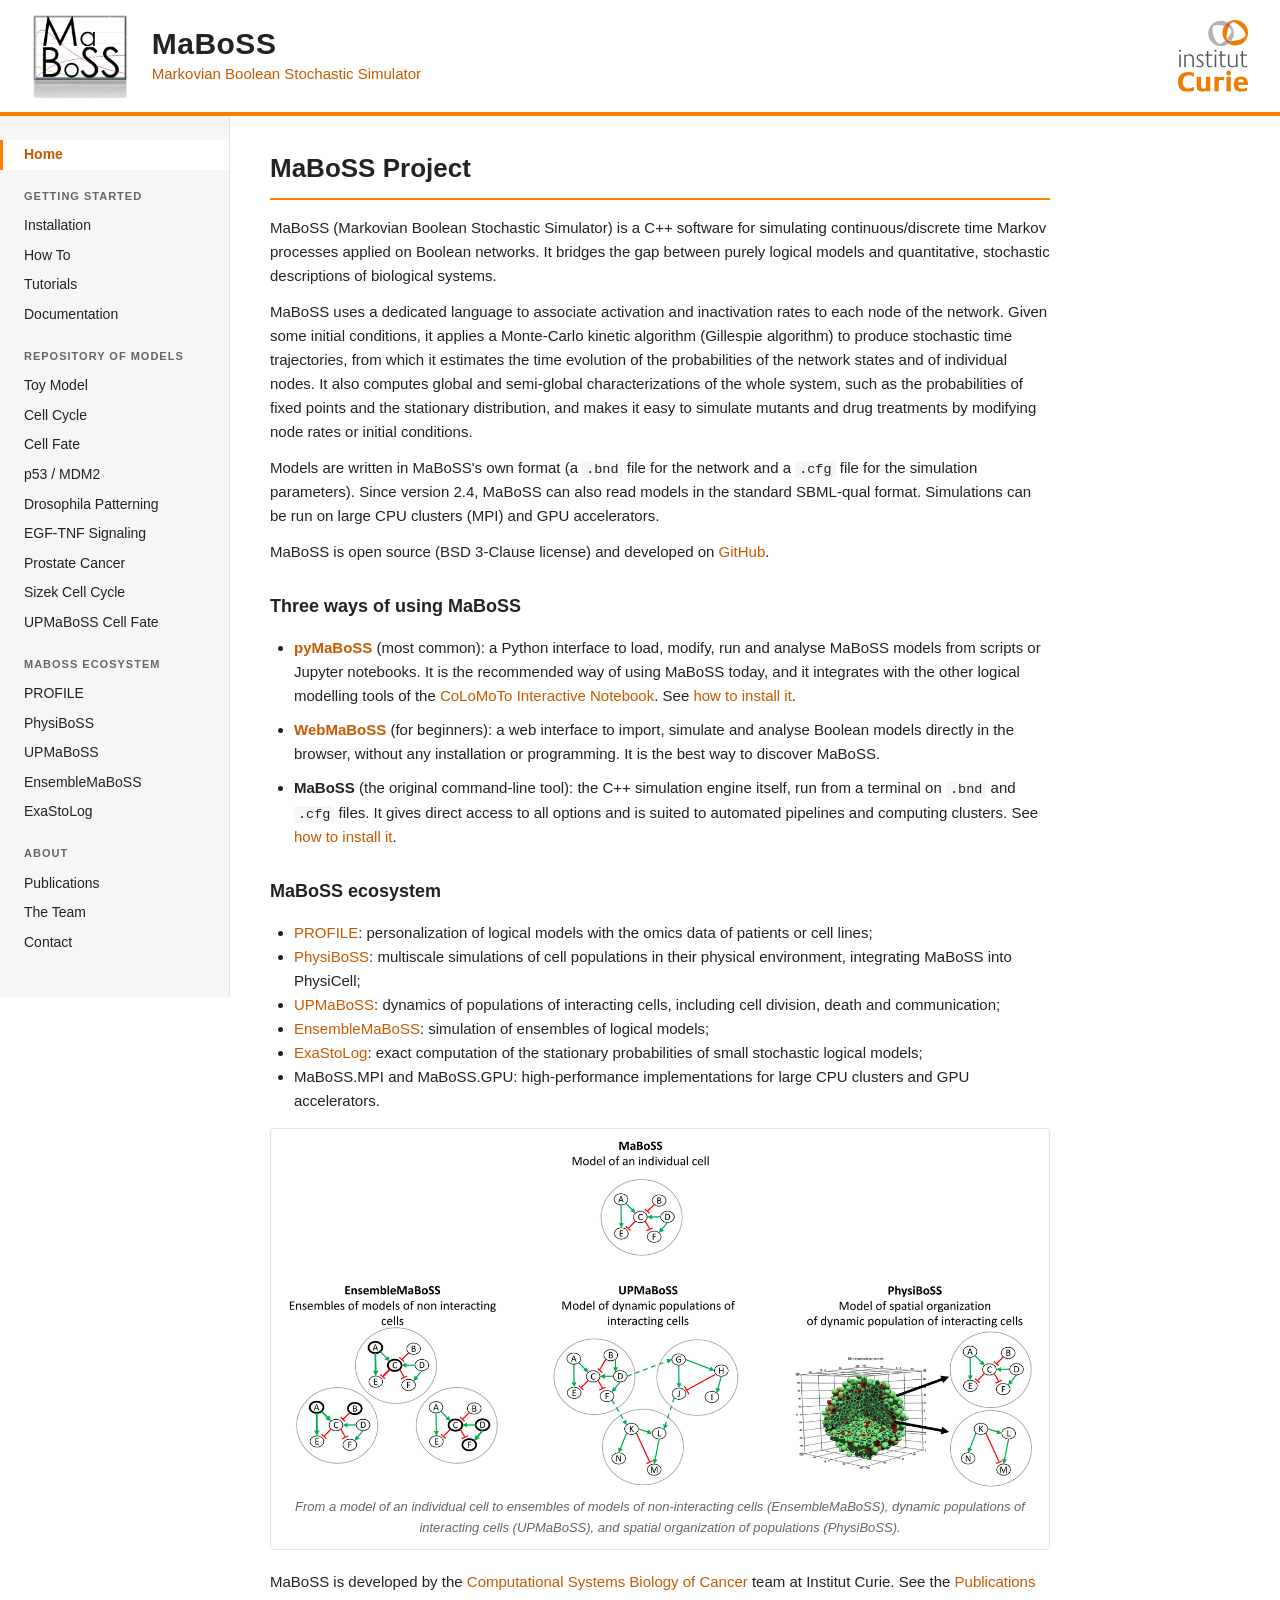
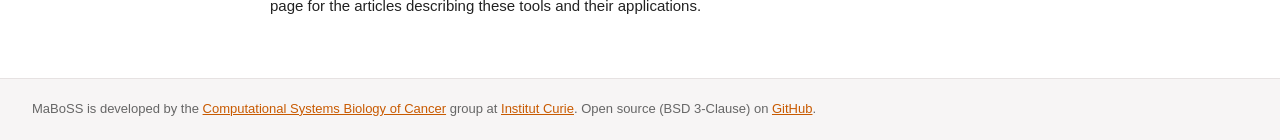
<file: html/index.html>
<!--
  MaBoSS web page
  2012-03-23 Eric Viara
-->
<!DOCTYPE html>
<html lang="en">
<head>
<meta charset="utf-8"/>
<meta name="viewport" content="width=device-width, initial-scale=1"/>
<title>MaBoSS</title>
<link rel="stylesheet" type="text/css" href="style.css"/>
<script type="text/javascript" src="script.js"></script>
</head>
<body>

<header class="site_header">
  <a href="#" class="header_logo" onclick="show('home');return false;"><img src="images/maboss_logo.jpg" alt="MaBoSS logo"/></a>
  <div class="header_title">
    <span class="title">MaBoSS</span>
    <span class="subtitle">Markovian Boolean Stochastic Simulator</span>
  </div>
  <a href="https://curie.fr/en" class="header_curie"><img src="images/curie-logo.svg" alt="Institut Curie"/></a>
  <button type="button" id="menu_toggle" class="menu_toggle" aria-label="Menu" aria-controls="menu" aria-expanded="false" onclick="toggle_menu();">
    <span></span><span></span><span></span>
  </button>
</header>

<div class="layout">
  <nav id="menu">
    <ul class="menu">
	  <li><a href="#" id="mi_home" class="menu_item active" onclick="show('home');return false;">Home</a></li>
    </ul>
    <span class="menu_section">Getting started</span>
    <ul class="menu">
	  <li><a href="#" id="mi_installation" class="menu_item" onclick="show('installation');return false;">Installation</a></li>
	  <li><a href="#" id="mi_howto" class="menu_item" onclick="show('howto');return false;">How To</a></li>
	  <li><a href="#" id="mi_tutorials" class="menu_item" onclick="show('tutorials');return false;">Tutorials</a></li>
	  <li><a href="#" id="mi_documentation" class="menu_item" onclick="show('documentation');return false;">Documentation</a></li>
    </ul>
    <span class="menu_section">Repository of models</span>
    <ul class="menu">
	  <li><a href="#" id="mi_model_toy" class="menu_item" onclick="show('model_toy');return false;">Toy Model</a></li>
	  <li><a href="#" id="mi_model_cell_cycle" class="menu_item" onclick="show('model_cell_cycle');return false;">Cell Cycle</a></li>
	  <li><a href="#" id="mi_model_cell_fate" class="menu_item" onclick="show('model_cell_fate');return false;">Cell Fate</a></li>
	  <li><a href="#" id="mi_model_p53" class="menu_item" onclick="show('model_p53');return false;">p53 / MDM2</a></li>
	  <li><a href="#" id="mi_model_drosophila" class="menu_item" onclick="show('model_drosophila');return false;">Drosophila Patterning</a></li>
	  <li><a href="#" id="mi_model_egftnf" class="menu_item" onclick="show('model_egftnf');return false;">EGF-TNF Signaling</a></li>
	  <li><a href="#" id="mi_model_prostate" class="menu_item" onclick="show('model_prostate');return false;">Prostate Cancer</a></li>
	  <li><a href="#" id="mi_model_sizek" class="menu_item" onclick="show('model_sizek');return false;">Sizek Cell Cycle</a></li>
	  <li><a href="#" id="mi_upmaboss" class="menu_item" onclick="show('upmaboss');return false;">UPMaBoSS Cell Fate</a></li>
	  <!-- <li><a href="#" id="mi_ensemblemaboss" class="menu_item" onclick="show('ensemblemaboss');return false;">EnsembleMaBoSS</a></li> -->
    </ul>
    <span class="menu_section">MaBoSS ecosystem</span>
    <ul class="menu">
	  <li><a href="#" id="mi_eco_profile" class="menu_item" onclick="show('eco_profile');return false;">PROFILE</a></li>
	  <li><a href="#" id="mi_eco_physiboss" class="menu_item" onclick="show('eco_physiboss');return false;">PhysiBoSS</a></li>
	  <li><a href="#" id="mi_eco_upmaboss" class="menu_item" onclick="show('eco_upmaboss');return false;">UPMaBoSS</a></li>
	  <li><a href="#" id="mi_eco_ensemble" class="menu_item" onclick="show('eco_ensemble');return false;">EnsembleMaBoSS</a></li>
	  <li><a href="#" id="mi_eco_exastolog" class="menu_item" onclick="show('eco_exastolog');return false;">ExaStoLog</a></li>
    </ul>
    <span class="menu_section">About</span>
    <ul class="menu">
	  <li><a href="#" id="mi_publication" class="menu_item" onclick="show('publication');return false;">Publications</a></li>
	  <li><a href="#" id="mi_team" class="menu_item" onclick="show('team');return false;">The Team</a></li>
	  <li><a href="#" id="mi_contact" class="menu_item" onclick="show('contact');return false;">Contact</a></li>
    </ul>
  </nav>

  <main id="content">
	  <!-- HOME : BEGIN -->
      <div id="maboss_home" class="contents">
	<h3>MaBoSS Project</h3>
	<p>
	MaBoSS (Markovian Boolean Stochastic Simulator) is a C++ software for simulating continuous/discrete time Markov processes applied on Boolean networks. It bridges the gap between purely logical models and quantitative, stochastic descriptions of biological systems.
	</p>
	<p>
	MaBoSS uses a dedicated language to associate activation and inactivation rates to each node of the network. Given some initial conditions, it applies a Monte-Carlo kinetic algorithm (Gillespie algorithm) to produce stochastic time trajectories, from which it estimates the time evolution of the probabilities of the network states and of individual nodes. It also computes global and semi-global characterizations of the whole system, such as the probabilities of fixed points and the stationary distribution, and makes it easy to simulate mutants and drug treatments by modifying node rates or initial conditions.
	</p>
	<p>
	Models are written in MaBoSS's own format (a <span class="tt">.bnd</span> file for the network and a <span class="tt">.cfg</span> file for the simulation parameters). Since version 2.4, MaBoSS can also read models in the standard SBML-qual format. Simulations can be run on large CPU clusters (MPI) and GPU accelerators.
	</p>
	<p>
	MaBoSS is open source (BSD 3-Clause license) and developed on <a href="https://github.com/sysbio-curie/MaBoSS" class="clean-link">GitHub</a>.
	</p>

	<h4>Three ways of using MaBoSS</h4>
	<ul>
	  <li class="vspace"><b><a href="#" class="clean-link" onclick="show('howto');show_tab('howto', 'pymaboss');return false;">pyMaBoSS</a></b> (most common): a Python interface to load, modify, run and analyse MaBoSS models from scripts or Jupyter notebooks. It is the recommended way of using MaBoSS today, and it integrates with the other logical modelling tools of the <a href="https://colomoto.github.io/colomoto-docker/" class="clean-link">CoLoMoTo Interactive Notebook</a>. See <a href="#" class="clean-link" onclick="show('installation');show_tab('installation', 'pymaboss');return false;">how to install it</a>.
	  </li>
	  <li class="vspace"><b><a href="https://webmaboss.vincent-noel.fr/" class="clean-link">WebMaBoSS</a></b> (for beginners): a web interface to import, simulate and analyse Boolean models directly in the browser, without any installation or programming. It is the best way to discover MaBoSS.</li>
	  <li class="vspace"><b>MaBoSS</b> (the original command-line tool): the C++ simulation engine itself, run from a terminal on <span class="tt">.bnd</span> and <span class="tt">.cfg</span> files. It gives direct access to all options and is suited to automated pipelines and computing clusters. See <a href="#" class="clean-link" onclick="show('installation');show_tab('installation', 'maboss');return false;">how to install it</a>.</li>
	</ul>

	<h4>MaBoSS ecosystem</h4>
	<ul>
	  <li><a href="#" class="clean-link" onclick="show('eco_profile');return false;">PROFILE</a>: personalization of logical models with the omics data of patients or cell lines;</li>
	  <li><a href="#" class="clean-link" onclick="show('eco_physiboss');return false;">PhysiBoSS</a>: multiscale simulations of cell populations in their physical environment, integrating MaBoSS into PhysiCell;</li>
	  <li><a href="#" class="clean-link" onclick="show('eco_upmaboss');return false;">UPMaBoSS</a>: dynamics of populations of interacting cells, including cell division, death and communication;</li>
	  <li><a href="#" class="clean-link" onclick="show('eco_ensemble');return false;">EnsembleMaBoSS</a>: simulation of ensembles of logical models;</li>
	  <li><a href="#" class="clean-link" onclick="show('eco_exastolog');return false;">ExaStoLog</a>: exact computation of the stationary probabilities of small stochastic logical models;</li>
	  <li>MaBoSS.MPI and MaBoSS.GPU: high-performance implementations for large CPU clusters and GPU accelerators.</li>
	</ul>
	<figure class="figure">
	  <a href="images/ecosystem/maboss_ecosystem.png"><img src="images/ecosystem/maboss_ecosystem.png" alt="The MaBoSS ecosystem"/></a>
	  <figcaption>From a model of an individual cell to ensembles of models of non-interacting cells (EnsembleMaBoSS), dynamic populations of interacting cells (UPMaBoSS), and spatial organization of populations (PhysiBoSS).</figcaption>
	</figure>
	<p>
	MaBoSS is developed by the <a href="https://institut-curie.org/team/barillot" class="clean-link">Computational Systems Biology of Cancer</a> team at Institut Curie. See the <a href="#" class="clean-link" onclick="show('publication');return false;">Publications</a> page for the articles describing these tools and their applications.
	</p>
      </div>
      <!-- HOME : END -->

      <!-- INSTALLATION : BEGIN -->
      <div id="maboss_installation" class="hidden">
	<h3>Installation</h3>
	<p>
	  MaBoSS can be used in three ways (see <a href="#" class="clean-link" onclick="show('howto');return false;">How To</a>). The installation depends on which one you choose.
	</p>
	<div class="tabs">
	  <a href="#" id="installation_tab_pymaboss" class="tab tab_active" onclick="show_tab('installation', 'pymaboss');return false;">pyMaBoSS</a>
	  <a href="#" id="installation_tab_webmaboss" class="tab" onclick="show_tab('installation', 'webmaboss');return false;">WebMaBoSS</a>
	  <a href="#" id="installation_tab_maboss" class="tab" onclick="show_tab('installation', 'maboss');return false;">MaBoSS (command line)</a>
	</div>

	<!-- INSTALLATION pyMaBoSS -->
	<div id="installation_panel_pymaboss" class="tab_panel">
	  <h4>With conda (recommended)</h4>
	  <p>The conda package installs pyMaBoSS together with the MaBoSS binaries, on Linux, MacOS and Windows:</p>
	  <pre>conda install -c colomoto pymaboss</pre>
	  <h4>With pip</h4>
	  <p>The pip package does not include the MaBoSS binaries. After installing it, run the setup script to download them:</p>
<pre>pip install maboss
python -m maboss_setup</pre>
	  <p>
	    <span class="tt">maboss_setup</span> works on Linux and MacOS when conda is available. On Windows, or if it fails, use <span class="tt">python -m maboss_setup_experimental</span> instead. The binaries can also be downloaded manually from the <a href="https://github.com/sysbio-curie/MaBoSS/releases" class="clean-link">GitHub releases page</a> and placed in a folder of your PATH.
	  </p>
	  <h4>With Docker</h4>
	  <p>
	    pyMaBoSS is also included in the <a href="https://colomoto.github.io/colomoto-docker/" class="clean-link">CoLoMoTo Interactive Notebook</a>, a Docker image providing Jupyter and many logical modelling tools.
	  </p>
	  <p>See the <a href="https://pymaboss.readthedocs.io/" class="clean-link">pyMaBoSS documentation</a> for more details.</p>
	</div>

	<!-- INSTALLATION WebMaBoSS -->
	<div id="installation_panel_webmaboss" class="tab_panel hidden_panel">
	  <p>
	    WebMaBoSS does not require any installation: simply open <a href="https://webmaboss.vincent-noel.fr/" class="clean-link">WebMaBoSS</a> in your web browser.
	  </p>
	  <p>
	    To run your own instance, the source code is available on <a href="https://github.com/sysbio-curie/WebMaBoSS" class="clean-link">GitHub</a>.
	  </p>
	</div>

	<!-- INSTALLATION MaBoSS command line -->
	<div id="installation_panel_maboss" class="tab_panel hidden_panel">
	  <h4>With conda (recommended)</h4>
	  <pre>conda install -c colomoto maboss</pre>
	  <p>
	    The conda package is available for Linux, MacOS and Windows, and provides the <span class="tt">MaBoSS</span> executable as well as executables supporting larger networks, such as <span class="tt">MaBoSS_256n</span>.
	  </p>
	  <h4>Binaries</h4>
	  <p>
	    Pre-compiled binaries for Linux, MacOS and Windows are available on the <a href="https://github.com/sysbio-curie/MaBoSS/releases" class="clean-link">GitHub releases page</a>. Extract them and place them in a folder of your PATH.
	  </p>
	  <h4>From source</h4>
	  <p>
	    MaBoSS is compiled with <a href="https://cmake.org" class="clean-link">CMake</a> (3.10 or later), and requires a C++ compiler, flex and bison.
	  </p>
	  <h5>Linux and MacOS</h5>
	  <p>
	    Install the requirements, for instance on Ubuntu with <span class="tt">sudo apt-get install g++ cmake flex bison</span>, or on MacOS with Homebrew: <span class="tt">brew install cmake flex bison</span>. Then:
	  </p>
<pre>git clone https://github.com/sysbio-curie/MaBoSS
cd MaBoSS
cmake -B build -S . -DCMAKE_BUILD_TYPE=Release \
  -DCMAKE_INSTALL_PREFIX=$HOME/.local
cmake --build build --parallel
cmake --install build --component executables</pre>
	  <p>
	    The executables (<span class="tt">MaBoSS</span> and <span class="tt">PopMaBoSS</span>) are installed in the <span class="tt">bin</span> folder of the installation prefix, here <span class="tt">$HOME/.local/bin</span>, which should be in your PATH.
	  </p>
	  <h5>Windows</h5>
	  <p>
	    MaBoSS can be compiled with the Microsoft C++ compiler (MSVC), from a <i>Developer PowerShell for Visual Studio</i>. Flex and bison are provided by <a href="https://github.com/lexxmark/winflexbison" class="clean-link">WinFlexBison</a> (for instance with <a href="https://chocolatey.org" class="clean-link">Chocolatey</a>: <span class="tt">choco install winflexbison3</span>), and the other libraries can be installed with <a href="https://vcpkg.io" class="clean-link">vcpkg</a>. Then:
	  </p>
<pre>git clone https://github.com/sysbio-curie/MaBoSS
cd MaBoSS
cmake -B build -S . -G Ninja -DCMAKE_BUILD_TYPE=Release -DSTD_THREAD=1 `
  -DCMAKE_INSTALL_PREFIX=C:/MaBoSS
cmake --build build --parallel
cmake --install build --component executables</pre>
	  <p>
	    The executables are installed in <span class="tt">C:/MaBoSS/bin</span>, which you can add to your PATH.
	  </p>
	  <h5>Options</h5>
	  <p>Several options can be added to the first <span class="tt">cmake</span> command:</p>
	  <ul>
	    <li class="vspace"><span class="tt">-DMAXNODES=256</span>: by default, MaBoSS supports networks of up to 64 nodes. This option produces executables supporting larger networks (here <span class="tt">MaBoSS_256n</span>). Build MaBoSS once for each value you need: the executables are installed side by side;</li>
	    <li class="vspace"><span class="tt">-DSBML=ON</span>: enables the SBML-qual format (requires <a href="https://sbml.org/software/libsbml/" class="clean-link">libSBML</a>);</li>
	    <li class="vspace"><span class="tt">-DMPI=ON</span>: enables MPI, to distribute simulations on CPU clusters (requires an MPI library, and produces for instance <span class="tt">MaBoSS_256n.MPI</span>).</li>
	  </ul>
<pre>cmake -B build -S . -DCMAKE_BUILD_TYPE=Release \
  -DCMAKE_INSTALL_PREFIX=$HOME/.local -DMAXNODES=256 -DSBML=ON
cmake --build build --parallel
cmake --install build --component executables</pre>
	  <p>
	    The <a href="https://github.com/sysbio-curie/MaBoSS/tree/master/.github/workflows" class="clean-link">GitHub workflows</a> of MaBoSS show complete builds on Linux, MacOS and Windows, including the compilation of libSBML.
	  </p>
	  <p class="small_note">
	    The <a href="pub/TutorialMaBoSS_2_0.pdf" class="clean-link">tutorial</a> of the MaBoSS 2.0 article uses the MaBoSS 2.0 environment, available here: <a href="pub/MaBoSS-env-2.0.tgz" class="clean-link">MaBoSS-env-2.0.tgz</a>.
	  </p>
	</div>
      </div>
      <!-- INSTALLATION : END -->

      <!-- HOWTO : BEGIN -->
      <div id="maboss_howto" class="hidden">
	<h3>How to use MaBoSS</h3>
	<p>
	  There are three main ways of using MaBoSS. All of them rely on the same simulation engine and the same model format (a <span class="tt">.bnd</span> file describing the network and a <span class="tt">.cfg</span> file describing the simulation parameters).
	</p>
	<div class="tabs">
	  <a href="#" id="howto_tab_pymaboss" class="tab tab_active" onclick="show_tab('howto', 'pymaboss');return false;">pyMaBoSS</a>
	  <a href="#" id="howto_tab_webmaboss" class="tab" onclick="show_tab('howto', 'webmaboss');return false;">WebMaBoSS</a>
	  <a href="#" id="howto_tab_maboss" class="tab" onclick="show_tab('howto', 'maboss');return false;">MaBoSS (command line)</a>
	</div>

	<!-- HOWTO pyMaBoSS -->
	<div id="howto_panel_pymaboss" class="tab_panel">
	  <p>
	    pyMaBoSS is the Python interface of MaBoSS, and the most common way of using it. It allows to load, modify, simulate and analyse models from Python scripts or Jupyter notebooks, and is part of the <a href="https://colomoto.github.io/colomoto-docker/" class="clean-link">CoLoMoTo Interactive Notebook</a>.
	  </p>
	  <p>To install pyMaBoSS, see <a href="#" class="clean-link" onclick="show('installation');show_tab('installation', 'pymaboss');return false;">Installation</a>.</p>
	  <h4>Example</h4>
	  <p>
	    This example uses the p53/Mdm2 model of the <a href="pub/TutorialMaBoSS_2_0.pdf" class="clean-link">MaBoSS 2.0 tutorial</a>. Download its <a href="pub/example.bnd" class="clean-link">bnd file</a> and <a href="pub/example.cfg" class="clean-link">cfg file</a>, then in Python:
	  </p>
<pre>import maboss

# Load the model
sim = maboss.load("example.bnd", "example.cfg")

# Set the initial condition: p53 and Mdm2 inactive, DNA damage with probability 0.6
sim.network.set_istate(["p53_b1", "p53_b2"], {(0, 0): 1, (1, 0): 0, (1, 1): 0})
sim.network.set_istate("Mdm2cyt", [1, 0])
sim.network.set_istate("Mdm2nuc", [1, 0])
sim.network.set_istate("DNAdam", [0.4, 0.6])

# Set the simulation parameters
sim.update_parameters(max_time=4, sample_count=10000)

# Run the simulation
res = sim.run()</pre>
	  <p>The probability of each node to be active, as a function of time:</p>
<pre>res.plot_node_trajectory()</pre>
	  <figure class="figure">
	    <a href="files/HowTo/pymaboss_node_trajectory.png"><img src="files/HowTo/pymaboss_node_trajectory.png" alt="Node probabilities"/></a>
	    <figcaption>Probabilities of the nodes.</figcaption>
	  </figure>
	  <p>The probabilities of the network states (each state is the list of its active nodes):</p>
<pre>res.plot_trajectory()</pre>
	  <figure class="figure">
	    <a href="files/HowTo/pymaboss_trajectory.png"><img src="files/HowTo/pymaboss_trajectory.png" alt="State probabilities"/></a>
	    <figcaption>Probabilities of the network states.</figcaption>
	  </figure>
	  <p>The distribution of the states at the last time point:</p>
<pre>res.plot_piechart()</pre>
	  <figure class="figure">
	    <a href="files/HowTo/pymaboss_piechart.png"><img src="files/HowTo/pymaboss_piechart.png" alt="Final states"/></a>
	    <figcaption>Distribution of the final states.</figcaption>
	  </figure>
	  <p>All these results can also be obtained as <a href="https://pandas.pydata.org/" class="clean-link">pandas</a> dataframes, for further analysis:</p>
<pre>res.get_nodes_probtraj()</pre>
	  <figure class="figure">
	    <div class="df_wrapper"><table class="df_table"><tr><th>Time</th><th>p53_b1</th><th>p53_b2</th><th>Mdm2cyt</th><th>Mdm2nuc</th><th>DNAdam</th></tr><tr><th>0.0</th><td>0.0482</td><td>0.0019</td><td>0.0000</td><td>0.0196</td><td>0.6020</td></tr><tr><th>0.1</th><td>0.1369</td><td>0.0108</td><td>0.0006</td><td>0.0515</td><td>0.5978</td></tr><tr><th>0.2</th><td>0.2150</td><td>0.0251</td><td>0.0021</td><td>0.0774</td><td>0.5877</td></tr><tr><th>0.3</th><td>0.2796</td><td>0.0438</td><td>0.0047</td><td>0.0995</td><td>0.5740</td></tr><tr><th>0.4</th><td>0.3385</td><td>0.0674</td><td>0.0096</td><td>0.1189</td><td>0.5563</td></tr></table></div>
	    <figcaption>First lines of the dataframe of node probabilities: one row per time point, one column per node.</figcaption>
	  </figure>
<pre>res.get_states_probtraj()</pre>
	  <figure class="figure">
	    <div class="df_wrapper"><table class="df_table"><tr><th>Time</th><th>&lt;nil&gt;</th><th>DNAdam</th><th>Mdm2nuc</th><th>Mdm2nuc -- DNAdam</th><th>&hellip;</th></tr><tr><th>0.0</th><td>0.3579</td><td>0.5743</td><td>0.0196</td><td>0.0000</td><td>&hellip;</td></tr><tr><th>0.1</th><td>0.2927</td><td>0.5190</td><td>0.0515</td><td>0.0000</td><td>&hellip;</td></tr><tr><th>0.2</th><td>0.2403</td><td>0.4675</td><td>0.0772</td><td>0.0000</td><td>&hellip;</td></tr><tr><th>0.3</th><td>0.1981</td><td>0.4234</td><td>0.0989</td><td>0.0000</td><td>&hellip;</td></tr><tr><th>0.4</th><td>0.1595</td><td>0.3843</td><td>0.1177</td><td>0.0000</td><td>&hellip;</td></tr></table></div>
	    <figcaption>First lines and columns of the dataframe of state probabilities: one column per network state (here 18 states; &lt;nil&gt; is the state where all nodes are inactive).</figcaption>
	  </figure>
	  <p>Mutants are simulated by copying the simulation and forcing a node ON or OFF. Here, when nuclear Mdm2 is always active, p53 is no longer activated:</p>
<pre>mutant = maboss.copy_and_mutate(sim, ["Mdm2nuc"], "ON")
mutant_res = mutant.run()
mutant_res.plot_piechart()</pre>
	  <figure class="figure">
	    <a href="files/HowTo/pymaboss_mutant_piechart.png"><img src="files/HowTo/pymaboss_mutant_piechart.png" alt="Final states of the mutant" class="figure_small"/></a>
	    <figcaption>Distribution of the final states, when Mdm2nuc is always active.</figcaption>
	  </figure>

	  <p>
	    Models in SBML-qual format can be loaded with <span class="tt">maboss.loadSBML("model.sbml", "model.cfg")</span>.
	  </p>
	  <p>
	    pyMaBoSS also provides sensitivity analysis, ensemble simulations and <a href="#" class="clean-link" onclick="show('upmaboss');return false;">UPMaBoSS</a>. See the <a href="https://pymaboss.readthedocs.io/" class="clean-link">pyMaBoSS documentation</a> for the full API and more tutorials.
	  </p>
	</div>

	<!-- HOWTO WebMaBoSS -->
	<div id="howto_panel_webmaboss" class="tab_panel hidden_panel">
	  <p>
	    <a href="https://webmaboss.vincent-noel.fr/" class="clean-link">WebMaBoSS</a> is a web interface to MaBoSS. It requires no installation and no programming, which makes it the best way to discover MaBoSS.
	  </p>
	  <ol>
	    <li class="vspace">Go to <a href="https://webmaboss.vincent-noel.fr/" class="clean-link">WebMaBoSS</a>, log in, and create a project (or open an existing one).</li>
	    <li class="vspace">In the project, use the <i>Load model</i> interface: give the model a name, choose <i>MaBoSS</i> as the model type, and select the <span class="tt">.bnd</span> and <span class="tt">.cfg</span> files of your model (for instance the <a href="pub/example.bnd" class="clean-link">bnd</a> and <a href="pub/example.cfg" class="clean-link">cfg</a> files of the p53/Mdm2 example). Models in other formats, such as SBML-qual, can also be imported.
	  <figure class="figure">
	    <a href="files/ProstateCancer/webmaboss_import.png"><img src="files/ProstateCancer/webmaboss_import.png" alt="Loading a model"/></a>
	    <figcaption>Loading a model.</figcaption>
	  </figure>
	    </li>
	    <li class="vspace">Click on the model, open the <i>Simulation</i> menu and create a new simulation. You can change the simulation settings, or keep the default ones, and click <i>Submit</i>.
	  <figure class="figure">
	    <a href="files/ProstateCancer/webmaboss_simulate.png"><img src="files/ProstateCancer/webmaboss_simulate.png" alt="Creating a simulation"/></a>
	    <figcaption>Creating a simulation.</figcaption>
	  </figure>
	    </li>
	    <li class="vspace">The results are displayed as soon as the simulation finishes: the distribution of the final states, the trajectories of the state probabilities and of the node probabilities, and the list of fixed points.
	  <figure class="figure">
	    <a href="files/ProstateCancer/webmaboss_piechart.png"><img src="files/ProstateCancer/webmaboss_piechart.png" alt="Final states"/></a>
	    <figcaption>Distribution of the final states.</figcaption>
	  </figure>
	  <figure class="figure">
	    <a href="files/ProstateCancer/webmaboss_nodes_trajectories.png"><img src="files/ProstateCancer/webmaboss_nodes_trajectories.png" alt="Node trajectories"/></a>
	    <figcaption>Trajectories of the node probabilities.</figcaption>
	  </figure>
	    </li>
	  </ol>
	  <p class="small_note">The screenshots show the prostate cancer model of the <a href="#" class="clean-link" onclick="show('tutorials');show_tab('tutorials', 'webmaboss');return false;">tutorial</a>.</p>
	  <p>
	    More details are available in the <a href="https://doi.org/10.3389/fmolb.2021.754444" class="clean-link">WebMaBoSS article</a>.
	  </p>
	</div>

	<!-- HOWTO MaBoSS command line -->
	<div id="howto_panel_maboss" class="tab_panel hidden_panel">
	  <p>
	    MaBoSS is the original command-line tool. It gives direct access to all options, and is well suited for automated pipelines and computing clusters.
	  </p>
	  <p>To install MaBoSS, see <a href="#" class="clean-link" onclick="show('installation');show_tab('installation', 'maboss');return false;">Installation</a>. By default, MaBoSS supports networks of up to 64 nodes: for larger networks, use an executable with a higher limit, such as <span class="tt">MaBoSS_256n</span>.</p>

	  <h4>Building a model</h4>
	  <ol>
	    <li class="vspace">Write the model in MaBoSS language in a <span class="tt">.bnd</span> file (<span class="tt">myfile.bnd</span> for instance): for each node, write its logical rule and assign the parameters of its transition rates.</li>
	    <li class="vspace">Write the configuration file (<span class="tt">myfile.cfg</span> for instance), which defines the initial conditions, the values of the parameters, the output nodes and the simulation parameters.</li>
	  </ol>
	  <p>
	    See the <a href="pub/example.bnd" class="clean-link">bnd</a> and <a href="pub/example.cfg" class="clean-link">cfg</a> files of the p53/Mdm2 example, and the <a href="pub/MaBoSS-RefCard.pdf" class="clean-link">MaBoSS Reference Card</a> for the full description of the language. A model built with <a href="http://ginsim.org" class="clean-link">GINsim</a> can also be exported to MaBoSS format.
	  </p>

	  <h4>Running a simulation</h4>
	  <pre>MaBoSS -c myfile.cfg -o myfile_out myfile.bnd</pre>
	  <p>
	    The order of the arguments does not matter. Since version 2.4, the <span class="tt">.bnd</span> file can be replaced by an SBML-qual file (<span class="tt">myfile.sbml</span>). With MPI, the simulation can be distributed across several nodes:
	  </p>
	  <pre>mpirun -np 2 MaBoSS_256n.MPI -c myfile.cfg -o myfile_out myfile.sbml</pre>

	  <h4>Output files</h4>
	  <ul>
	    <li class="vspace"><span class="tt">myfile_out_probtraj.csv</span>: the network state probabilities over time, along with the entropy, the transition entropy and the Hamming distance distribution;</li>
	    <li class="vspace"><span class="tt">myfile_out_fp.csv</span>: the fixed points and their associated probabilities;</li>
	    <li class="vspace"><span class="tt">myfile_out_statdist.csv</span>: the characterization of the stationary distribution;</li>
	    <li class="vspace"><span class="tt">myfile_out_run.txt</span>: a summary of the MaBoSS run.</li>
	  </ul>
	  <p>
	    See the <a href="pub/DescriptionOutputFile.pdf" class="clean-link">description of MaBoSS output files</a>. These files can be analysed with <a href="#" class="clean-link" onclick="show_tab('howto', 'pymaboss');return false;">pyMaBoSS</a>, or with your own scripts (in Python, R...).
	  </p>
	  <p class="small_note">
	    Files of the <a href="pub/TutorialMaBoSS_2_0.pdf" class="clean-link">tutorial</a> of the MaBoSS 2.0 article: <a href="pub/example.zginml" class="clean-link">example.zginml</a>, <a href="pub/Example_DrugSim.txt" class="clean-link">Example_DrugSim.txt</a>, <a href="pub/ExampleProfile.txt" class="clean-link">ExampleProfile.txt</a>, <a href="pub/Example.pmbss" class="clean-link">Example.pmbss</a>.
	  </p>
	</div>

	<p>
	  The <a href="#" class="clean-link" onclick="show('tutorials');return false;">tutorial</a> shows how to simulate a large (133 nodes) prostate cancer model with each of these three tools.
	</p>
      </div>
      <!-- HOWTO : END -->

      <!-- TOY MODEL : BEGIN -->
      <div id="maboss_model_toy" class="hidden">
	<h3>Toy Model</h3>
	<h4>Model description</h4>
	<p>
	  This toy model is a simple example consisting of three nodes: A, B and C. A is activated by C and inhibited by B, B is activated by A, and C can only be degraded, when both A and B are inactive. This example illustrates the case of a simple loop in the transition graph. We study two cases, with two different rates for one of the transitions: fast and slow.
	</p>
	<h4>Influence graph</h4>
	<figure class="figure">
	  <a href="files/ToyModel/modeltoy_small.png"><img src="files/ToyModel/modeltoy_small.png" alt="Toy model influence graph" class="figure_small"/></a>
	</figure>
	<h4>Transition graph</h4>
	<p>
	  Since the model is small enough, we first ran it with an asynchronous updating strategy in GINsim, to visualize the transition graph. It shows the fixed point [ABC] = [000], and a cycle [101] &rarr; [111] &rarr; [011] &rarr; [001]. At [001], the system can either continue to cycle, or escape the cycle and reach the fixed point [000]. We explore the dynamics when this escape rate is slow or fast.
	</p>
	<figure class="figure">
	  <a href="files/ToyModel/statetoy_small.png"><img src="files/ToyModel/statetoy_small.png" alt="Toy model transition graph" class="figure_small"/></a>
	</figure>
	<h4>Model</h4>
<pre>Node A {
  rate_up = (C AND (NOT B)) ? $Au : 0.0;
  rate_down = B ? $Ad : 0.0;
}

Node B {
  rate_up = A ? $Au : 0.0;
  rate_down = A ? 0.0 : $Ad;
}

Node C {
  rate_up = 0.0;
  rate_down = ((NOT A) AND (NOT B)) ? $escape : 0.0;
}</pre>
	<p>
	  The parameter <span class="tt">$escape</span> corresponds to the degradation of C: it is set to 10 in the fast case, and to 0.00001 in the slow case. All the nodes are initially active.
	</p>
	<ul>
	  <li><a href="files/ToyModel/Four_cycle.bnd" class="clean-link">BND file</a></li>
	  <li><a href="files/ToyModel/Four_cycle_FEscape.cfg" class="clean-link">Configuration file, fast escape</a></li>
	  <li><a href="files/ToyModel/Four_cycle_SEscape.cfg" class="clean-link">Configuration file, slow escape</a></li>
	  <li><a href="files/ToyModel/Four_cycle_SEscape_long.cfg" class="clean-link">Configuration file, slow escape, long trajectories</a></li>
	</ul>
<pre>MaBoSS -c Four_cycle_FEscape.cfg -o Four_cycle_FEscape Four_cycle.bnd
MaBoSS -c Four_cycle_SEscape.cfg -o Four_cycle_SEscape Four_cycle.bnd
MaBoSS -c Four_cycle_SEscape_long.cfg -o Four_cycle_SEscape_long Four_cycle.bnd</pre>
	<div class="notebook_box">
	  <div class="notebook_title">Jupyter notebook</div>
	  <p>All the simulations and figures of this page are reproduced in a Jupyter notebook, using <a href="#" class="clean-link" onclick="show('installation');show_tab('installation', 'pymaboss');return false;">pyMaBoSS</a>. Download the notebook alone, or an archive with the notebook and all the files needed to run it.</p>
	  <a href="files/ToyModel/ToyModel.ipynb" class="notebook_button" download>Notebook (ToyModel.ipynb)</a> <a href="files/ToyModel/ToyModel.zip" class="notebook_button notebook_button_alt" download>Notebook + model files (zip)</a>
	</div>
	<h4>Results</h4>
	<p>
	  We follow the probabilities of the network states, and the entropy (H) and transition entropy (TH), as functions of time. <span class="tt">&lt;nil&gt;</span> is the state where all the nodes are inactive: the fixed point [000].
	</p>
	<p>
	  With a fast escape, the probability to reach the fixed point tends to 1, and both entropies tend to 0.
	</p>
	<div class="figure_grid">
		<figure class="figure">
		  <a href="files/ToyModel/figures/toy_fast_escape.png"><img src="files/ToyModel/figures/toy_fast_escape.png" alt="Fast escape, states probabilities"/></a>
		</figure>
		<figure class="figure">
		  <a href="files/ToyModel/figures/toy_fast_escape_entropy.png"><img src="files/ToyModel/figures/toy_fast_escape_entropy.png" alt="Fast escape, entropies"/></a>
		</figure>
	</div>
	<p>
	  With a slow escape, the early response does not show the fixed point: the system seems stuck in a limit cycle.
	</p>
	<div class="figure_grid">
		<figure class="figure">
		  <a href="files/ToyModel/figures/toy_slow_escape.png"><img src="files/ToyModel/figures/toy_slow_escape.png" alt="Slow escape, early response, states probabilities"/></a>
		</figure>
		<figure class="figure">
		  <a href="files/ToyModel/figures/toy_slow_escape_entropy.png"><img src="files/ToyModel/figures/toy_slow_escape_entropy.png" alt="Slow escape, early response, entropies"/></a>
		</figure>
	</div>
	<p>
	  It is only after a long time that the system reaches the fixed point, and that the entropies reach 0. The two simulations show both the transient and the asymptotic behaviours.
	</p>
	<div class="figure_grid">
		<figure class="figure">
		  <a href="files/ToyModel/figures/toy_slow_escape_long.png"><img src="files/ToyModel/figures/toy_slow_escape_long.png" alt="Slow escape, late response, states probabilities"/></a>
		</figure>
		<figure class="figure">
		  <a href="files/ToyModel/figures/toy_slow_escape_long_entropy.png"><img src="files/ToyModel/figures/toy_slow_escape_long_entropy.png" alt="Slow escape, late response, entropies"/></a>
		</figure>
	</div>
      </div>
      <!-- TOY MODEL : END -->

      <!-- CELL CYCLE : BEGIN -->
      <div id="maboss_model_cell_cycle" class="hidden">
	<h3>Cell Cycle</h3>
	<h4>Model description</h4>
	<p>
	  The model is based on a published Boolean model of the mammalian cell cycle (<a href="https://doi.org/10.1093/bioinformatics/btl210" class="clean-link">Faur&eacute; et al., 2006</a>). It describes the signaling network that controls the mammalian cell cycle.
	</p>
	<h4>Influence graph</h4>
	<figure class="figure">
	  <a href="files/CellCycle/CellCycleNet.jpg"><img src="files/CellCycle/CellCycleNet.jpg" alt="Cell cycle influence graph"/></a>
	</figure>
	<h4>Model</h4>
	<p>
	  The model includes the possibility to simulate mutants: in the rates, the parameters <span class="tt">$gene_del</span> are set to 0 for the wild type, and to 1 to simulate a deletion. Two configuration files are provided: one with an initial condition corresponding to the start of the cell cycle, and one with a random initial condition, to study the stationary distributions.
	</p>
	<ul>
	  <li><a href="files/CellCycle/cellcycle.bnd" class="clean-link">BND file</a></li>
	  <li><a href="files/CellCycle/cellcycle_runcfg.cfg" class="clean-link">Configuration file, start of the cell cycle</a></li>
	  <li><a href="files/CellCycle/cellcycle_runcfg_randinit.cfg" class="clean-link">Configuration file, random initial condition</a></li>
	</ul>
<pre>MaBoSS -c cellcycle_runcfg.cfg -o cellcycle_runcfg cellcycle.bnd
MaBoSS -c cellcycle_runcfg_randinit.cfg -o cellcycle_runcfg_randinit cellcycle.bnd</pre>
	<div class="notebook_box">
	  <div class="notebook_title">Jupyter notebook</div>
	  <p>All the simulations and figures of this page are reproduced in a Jupyter notebook, using <a href="#" class="clean-link" onclick="show('installation');show_tab('installation', 'pymaboss');return false;">pyMaBoSS</a>. Download the notebook alone, or an archive with the notebook and all the files needed to run it.</p>
	  <a href="files/CellCycle/CellCycle.ipynb" class="notebook_button" download>Notebook (CellCycle.ipynb)</a> <a href="files/CellCycle/CellCycle.zip" class="notebook_button notebook_button_alt" download>Notebook + model files (zip)</a>
	</div>
	<h4>Results</h4>
	<p>Probabilities of the cyclins, and entropies, from the start of the cell cycle:</p>
	<div class="figure_grid">
		<figure class="figure">
		  <a href="files/CellCycle/figures/cellcycle_cyclins.png"><img src="files/CellCycle/figures/cellcycle_cyclins.png" alt="Cyclins activity"/></a>
		</figure>
		<figure class="figure">
		  <a href="files/CellCycle/figures/cellcycle_entropies.png"><img src="files/CellCycle/figures/cellcycle_entropies.png" alt="Entropies"/></a>
		</figure>
	</div>
	<p>From a random initial condition, about half of the cells end in the state where no cyclin is active (<span class="tt">&lt;nil&gt;</span>): a fixed point, representing the G1 phase. In the other half, CycD is active and the other cyclins keep cycling: a desynchronized proliferating cell population.</p>
	<figure class="figure">
	  <a href="files/CellCycle/figures/cellcycle_final_states.png"><img src="files/CellCycle/figures/cellcycle_final_states.png" alt="Final states from a random initial condition" class="figure_small"/></a>
	</figure>
      </div>
      <!-- CELL CYCLE : END -->

      <!-- CELL FATE : BEGIN -->
      <div id="maboss_model_cell_fate" class="hidden">
	<h3>Cell Fate</h3>
	<h4>Model description</h4>
	<p>
	  The cell fate decision example is based on a published Boolean model (<a href="https://doi.org/10.1371/journal.pcbi.1000702" class="clean-link">Calzone et al., 2010</a>). It describes how the cell chooses between three different fates, apoptosis, survival (NF&kappa;B activation) and necroptosis (non-apoptotic cell death, NonACD), in response to the engagement of death receptors (through Fas and TNFR).
	</p>
	<h4>Influence graph</h4>
	<figure class="figure">
	  <a href="files/CellFate/cellfate.png"><img src="files/CellFate/cellfate.png" alt="Cell fate influence graph"/></a>
	</figure>
	<h4>Model</h4>
	<p>
	  The model includes the possibility to simulate mutants: in the rates, the parameters <span class="tt">$gene_del</span> (deletion) and <span class="tt">$gene_oe</span> (over-expression) are set to 0 for the wild type, and to 1 to simulate the mutant.
	</p>
	<ul>
	  <li><a href="files/CellFate/CellFateModel.bnd" class="clean-link">BND file</a></li>
	  <li><a href="files/CellFate/CellFateModel.cfg" class="clean-link">Configuration file (wild type)</a></li>
	</ul>
<pre>MaBoSS -c CellFateModel.cfg -o CellFateOut_wt CellFateModel.bnd</pre>
	<div class="notebook_box">
	  <div class="notebook_title">Jupyter notebook</div>
	  <p>All the simulations and figures of this page are reproduced in a Jupyter notebook, using <a href="#" class="clean-link" onclick="show('installation');show_tab('installation', 'pymaboss');return false;">pyMaBoSS</a>. Download the notebook alone, or an archive with the notebook and all the files needed to run it.</p>
	  <a href="files/CellFate/CellFate.ipynb" class="notebook_button" download>Notebook (CellFate.ipynb)</a> <a href="files/CellFate/CellFate.zip" class="notebook_button notebook_button_alt" download>Notebook + model files (zip)</a>
	</div>
	<h4>Results</h4>
	<p>In the wild type, survival is transiently activated, before most of the cells die by apoptosis:</p>
	<figure class="figure">
	  <a href="files/CellFate/figures/cellfate_wt_trajectories.png"><img src="files/CellFate/figures/cellfate_wt_trajectories.png" alt="Phenotypes probabilities, wild type"/></a>
	</figure>
	<p>
	  The three phenotypes are reachable, as in the published model, which showed the following phenotypes (A: apoptosis, N: necrosis, S: survival). The probabilities are not absolute values: they depend on the computation and on the details of the model (in the published model, the trajectories were computed over the transition graph).
	</p>
	<figure class="figure">
	  <a href="files/CellFate/WT_pies_published.png"><img src="files/CellFate/WT_pies_published.png" alt="Published phenotypes" class="figure_small"/></a>
	  <figcaption>Phenotypes of the published model.</figcaption>
	</figure>
	<p>The final phenotypes of the wild type, and of two mutants. The deletion of CASP8 leads to the disappearance of apoptosis, in accordance with published experiments:</p>
	<div class="figure_grid">
		<figure class="figure">
		  <a href="files/CellFate/figures/cellfate_wt.png"><img src="files/CellFate/figures/cellfate_wt.png" alt="Final phenotypes, wild type"/></a>
		</figure>
		<figure class="figure">
		  <a href="files/CellFate/figures/cellfate_casp8_del.png"><img src="files/CellFate/figures/cellfate_casp8_del.png" alt="Final phenotypes, CASP8 deletion"/></a>
		</figure>
		<figure class="figure">
		  <a href="files/CellFate/figures/cellfate_xiap_del.png"><img src="files/CellFate/figures/cellfate_xiap_del.png" alt="Final phenotypes, XIAP deletion"/></a>
		</figure>
	</div>
      </div>
      <!-- CELL FATE : END -->

      <!-- p53 / MDM2 : BEGIN -->
      <div id="maboss_model_p53" class="hidden">
	<h3>p53 / MDM2</h3>
	<h4>Model description</h4>
	<p>
	  We consider a published model of the p53 response to DNA damage (<a href="https://doi.org/10.1016/j.jtbi.2009.02.005" class="clean-link">Abou-Jaoud&eacute; et al., 2009</a>). p53 interacts with Mdm2, which appears in two forms, cytoplasmic and nuclear. On one hand, p53 upregulates the level of cytoplasmic Mdm2, which is then transported into the nucleus. On the other hand, nuclear Mdm2 facilitates the degradation of p53. DNA damage participates in the degradation of Mdm2, and p53 inhibits the DNA damage signal by promoting DNA repair. p53 has three levels, encoded with two nodes: <span class="tt">p53</span> (level at least 1) and <span class="tt">p53_h</span> (level 2).
	</p>
	<h4>Influence graph</h4>
	<figure class="figure">
	  <a href="files/p53Dam/influencegraphKauffmanndam_small.png"><img src="files/p53Dam/influencegraphKauffmanndam_small.png" alt="p53 influence graph" class="figure_small"/></a>
	</figure>
	<h4>Transition graph</h4>
	<p>The transition graph contains two cycles and a fixed point [p53 Mdm2C Mdm2N Dam] = [0 0 1 0], where nuclear Mdm2 is active and the rest is inactive.</p>
	<figure class="figure">
	  <a href="files/p53Dam/transitiongraphKauffmann_small.png"><img src="files/p53Dam/transitiongraphKauffmann_small.png" alt="p53 transition graph"/></a>
	</figure>
	<h4>Model</h4>
	<ul>
	  <li><a href="files/p53Dam/p53_Mdm2.bnd" class="clean-link">BND file</a></li>
	  <li><a href="files/p53Dam/p53_Mdm2_runcfg.cfg" class="clean-link">Configuration file</a></li>
	</ul>
<pre>MaBoSS -c p53_Mdm2_runcfg.cfg -o p53_Mdm2 p53_Mdm2.bnd</pre>
	<div class="notebook_box">
	  <div class="notebook_title">Jupyter notebook</div>
	  <p>All the simulations and figures of this page are reproduced in a Jupyter notebook, using <a href="#" class="clean-link" onclick="show('installation');show_tab('installation', 'pymaboss');return false;">pyMaBoSS</a>. Download the notebook alone, or an archive with the notebook and all the files needed to run it.</p>
	  <a href="files/p53Dam/p53_Mdm2.ipynb" class="notebook_button" download>Notebook (p53_Mdm2.ipynb)</a> <a href="files/p53Dam/p53_Mdm2.zip" class="notebook_button notebook_button_alt" download>Notebook + model files (zip)</a>
	</div>
	<h4>Results</h4>
	<p>Probabilities of the nodes, from the initial condition [p53 Mdm2C Mdm2N Dam] = [0 * 1 1]: the probability of <span class="tt">p53</span> is the probability that the level of p53 is at least 1, and the probability of <span class="tt">p53_h</span> that it is 2. And the entropies:</p>
	<div class="figure_grid">
		<figure class="figure">
		  <a href="files/p53Dam/figures/p53_nodes.png"><img src="files/p53Dam/figures/p53_nodes.png" alt="Node probabilities"/></a>
		</figure>
		<figure class="figure">
		  <a href="files/p53Dam/figures/p53_entropies.png"><img src="files/p53Dam/figures/p53_entropies.png" alt="Entropies"/></a>
		</figure>
	</div>
      </div>
      <!-- p53 / MDM2 : END -->

      <!-- DROSOPHILA PATTERNING : BEGIN -->
      <div id="maboss_model_drosophila" class="hidden">
	<h3>Drosophila Patterning</h3>
	<h4>Model description</h4>
	<p>
	  The model of the segment polarity genes is based on a published model (<a href="https://doi.org/10.1016/s0022-5193(03)00035-3" class="clean-link">Albert and Othmer, 2003</a>), and the analysis on another publication (<a href="https://doi.org/10.1098/rsif.2008.0132.focus" class="clean-link">Chaves and Albert, 2008</a>), which studied the effect of random noise on this network. It represents the last step of Drosophila segmentation: a finer spatial patterning, driven by the segment polarity genes.
	</p>
	<h4>Influence graph</h4>
	<figure class="figure">
	  <a href="files/DrosoPattern/DrosoPatterningInfluenceGraph.jpg"><img src="files/DrosoPattern/DrosoPatterningInfluenceGraph.jpg" alt="Drosophila patterning influence graph"/></a>
	</figure>
	<h4>Model</h4>
	<p>
	  The model consists of four identical signaling pathways, one for each of four adjacent cells. mRNA and proteins are considered separately: for instance, <span class="tt">en</span> is the mRNA of the protein <span class="tt">EN</span>. Cell-cell interactions are represented by connections between adjacent cells: for example, <span class="tt">EN</span> is transcriptionally activated by <span class="tt">WG</span> through the membrane, with the connections WG4&rarr;en1, WG2&rarr;en1, WG1&rarr;en2, WG3&rarr;en2, WG2&rarr;en3, WG4&rarr;en3, WG3&rarr;en4 and WG1&rarr;en4. The model is periodic: cell 1 is adjacent to cell 4.
	</p>
	<p>
	  Two transition rates are used: <span class="tt">$rate_RNA = 1</span> for transcriptional influences, and <span class="tt">$rate_protein = 10</span> for post-transcriptional influences. Random noise on every node is tuned by the parameter <span class="tt">$noise</span>. The model should produce the expected patterning (the reference state, in which none of the four cells are identical) from the initial state below, when the pair rule gene SLP has the pattern SLP1,2 = 0 and SLP3,4 = 1. Two cases are considered: no noise (<span class="tt">$noise = 0</span>) and low noise (<span class="tt">$noise = 0.01</span>).
	</p>
	<div class="figure_grid figure_grid_narrow figure_grid_small">
		<figure class="figure">
		  <a href="files/DrosoPattern/figures/droso_initial.png"><img src="files/DrosoPattern/figures/droso_initial.png" alt="Initial state"/></a>
		</figure>
		<figure class="figure">
		  <a href="files/DrosoPattern/figures/droso_reference.png"><img src="files/DrosoPattern/figures/droso_reference.png" alt="Expected patterning"/></a>
		</figure>
	</div>
	<ul>
	  <li><a href="files/DrosoPattern/D_Pattern_ContT.bnd" class="clean-link">BND file</a></li>
	  <li><a href="files/DrosoPattern/D_Pattern_ContT_noIntNode.cfg" class="clean-link">Configuration file, no noise</a></li>
	  <li><a href="files/DrosoPattern/D_Pattern_ContT_noIntNode_noise.cfg" class="clean-link">Configuration file, with noise</a></li>
	  <li><a href="files/DrosoPattern/D_Pattern_ContT_noIntNode_noise_4statdist.cfg" class="clean-link">Configuration file, with noise, for the stationary distribution</a></li>
	</ul>
	<p>
	  With noise, there is only one indecomposable stationary distribution, in which all the network states have a non-zero probability: the clustering of stationary distributions would artificially separate the estimates. A specific configuration file is provided to compute it, with a longer maximum time, fewer trajectories, and a clustering threshold set to 0.
	</p>
<pre>MaBoSS -c D_Pattern_ContT_noIntNode.cfg -o D_Pattern_ContT_noIntNode D_Pattern_ContT.bnd
MaBoSS -c D_Pattern_ContT_noIntNode_noise.cfg -o D_Pattern_ContT_noIntNode_noise D_Pattern_ContT.bnd
MaBoSS -c D_Pattern_ContT_noIntNode_noise_4statdist.cfg -o D_Pattern_ContT_noIntNode_noise_4statdist D_Pattern_ContT.bnd</pre>
	<div class="notebook_box">
	  <div class="notebook_title">Jupyter notebook</div>
	  <p>All the simulations and figures of this page are reproduced in a Jupyter notebook, using <a href="#" class="clean-link" onclick="show('installation');show_tab('installation', 'pymaboss');return false;">pyMaBoSS</a>. Download the notebook alone, or an archive with the notebook and all the files needed to run it.</p>
	  <a href="files/DrosoPattern/DrosophilaPatterning.ipynb" class="notebook_button" download>Notebook (DrosophilaPatterning.ipynb)</a> <a href="files/DrosoPattern/DrosophilaPatterning.zip" class="notebook_button notebook_button_alt" download>Notebook + model files (zip)</a>
	</div>
	<h4>Results</h4>
	<p>Without noise, the expected patterning is reached, as shown by the trajectories of the Hamming distance distribution (HD), with the expected patterning as the reference state:</p>
	<figure class="figure">
	  <a href="files/DrosoPattern/figures/droso_hd_no_noise.png"><img src="files/DrosoPattern/figures/droso_hd_no_noise.png" alt="Hamming distance distribution, no noise"/></a>
	</figure>
	<p>The asymptotic behavior consists of fixed points. The most probable one (FP 6) is the expected patterning:</p>
	<figure class="figure">
	  <a href="files/DrosoPattern/figures/droso_fixed_points.png"><img src="files/DrosoPattern/figures/droso_fixed_points.png" alt="Fixed points, no noise" class="figure_small"/></a>
	</figure>
	<div class="figure_grid figure_grid_narrow">
		<figure class="figure">
		  <a href="files/DrosoPattern/figures/droso_fp1.png"><img src="files/DrosoPattern/figures/droso_fp1.png" alt="Pattern of the fixed point 1"/></a>
		</figure>
		<figure class="figure">
		  <a href="files/DrosoPattern/figures/droso_fp2.png"><img src="files/DrosoPattern/figures/droso_fp2.png" alt="Pattern of the fixed point 2"/></a>
		</figure>
		<figure class="figure">
		  <a href="files/DrosoPattern/figures/droso_fp3.png"><img src="files/DrosoPattern/figures/droso_fp3.png" alt="Pattern of the fixed point 3"/></a>
		</figure>
		<figure class="figure">
		  <a href="files/DrosoPattern/figures/droso_fp4.png"><img src="files/DrosoPattern/figures/droso_fp4.png" alt="Pattern of the fixed point 4"/></a>
		</figure>
	</div>
	<p>With noise, the expected patterning is no longer stable:</p>
	<figure class="figure">
	  <a href="files/DrosoPattern/figures/droso_hd_noise.png"><img src="files/DrosoPattern/figures/droso_hd_noise.png" alt="Hamming distance distribution, with noise"/></a>
	</figure>
	<p>The asymptotic behavior is then a single stationary distribution. Its four most probable states are shown below, with their probabilities. The most probable one corresponds to a "broad type" patterning, as defined in the publications above: two adjacent cells have identical node states.</p>
	<div class="figure_grid figure_grid_narrow">
		<figure class="figure">
		  <a href="files/DrosoPattern/figures/droso_stationary1.png"><img src="files/DrosoPattern/figures/droso_stationary1.png" alt="Most probable state 1, with noise"/></a>
		</figure>
		<figure class="figure">
		  <a href="files/DrosoPattern/figures/droso_stationary2.png"><img src="files/DrosoPattern/figures/droso_stationary2.png" alt="Most probable state 2, with noise"/></a>
		</figure>
		<figure class="figure">
		  <a href="files/DrosoPattern/figures/droso_stationary3.png"><img src="files/DrosoPattern/figures/droso_stationary3.png" alt="Most probable state 3, with noise"/></a>
		</figure>
		<figure class="figure">
		  <a href="files/DrosoPattern/figures/droso_stationary4.png"><img src="files/DrosoPattern/figures/droso_stationary4.png" alt="Most probable state 4, with noise"/></a>
		</figure>
	</div>
      </div>
	<!-- DROSOPHILA PATTERNING : END -->

	<!-- EGF TNF : BEGIN -->
      <div id="maboss_model_egftnf" class="hidden">
	<h3>EGF-TNF Signaling</h3>
	<h4>Model description</h4>
	<p>
	  This model was used as an example for the SBML-qual standard format, published by <a href="https://doi.org/10.1186/1752-0509-7-135" class="clean-link">Chaouiya et al. (2013)</a>. It can be found in the <a href="https://www.ebi.ac.uk/biomodels/BIOMD0000000562" class="clean-link">BioModels</a> database (BIOMD0000000562).
	</p>
	<h4>Influence graph</h4>
	<p>The model can be visualized with GINsim. In GINsim, set <span class="tt">egf</span> and <span class="tt">tnfa</span> as inputs (tick the box "Input" in the Modeling Attributes panel).</p>
	<figure class="figure">
	  <a href="files/EGF_TNF/GINsim_snapshot1.png"><img src="files/EGF_TNF/GINsim_snapshot1.png" alt="EGF-TNF influence graph in GINsim"/></a>
	</figure>
	<h4>Model</h4>
	<p>
	  The bnd and cfg files were exported from GINsim. In the configuration file, the initial state of every node is random, and <span class="tt">ras</span>, <span class="tt">egf</span> and <span class="tt">akt</span> are the output nodes. To reproduce the figures of the publication, the simulations below start with all the nodes inactive, except EGF, which is present in half of the cells (no TNF&alpha;), until time 50.
	</p>
	<ul>
	  <li><a href="files/EGF_TNF/chaouiya_maboss.bnd" class="clean-link">BND file</a></li>
	  <li><a href="files/EGF_TNF/chaouiya_maboss.cfg" class="clean-link">Configuration file</a></li>
	</ul>
<pre>MaBoSS -c chaouiya_maboss.cfg -e 'tnfa.istate = 0; max_time = 50; time_tick = 0.1' -o chaouiya chaouiya_maboss.bnd</pre>
	<p>A tutorial using this model in SBML-qual format is <a href="pub/SBMLQual_Tutorial.pdf" class="clean-link">available here</a>.</p>
	<div class="notebook_box">
	  <div class="notebook_title">Jupyter notebook</div>
	  <p>All the simulations and figures of this page are reproduced in a Jupyter notebook, using <a href="#" class="clean-link" onclick="show('installation');show_tab('installation', 'pymaboss');return false;">pyMaBoSS</a>. Download the notebook alone, or an archive with the notebook and all the files needed to run it.</p>
	  <a href="files/EGF_TNF/EGF_TNF.ipynb" class="notebook_button" download>Notebook (EGF_TNF.ipynb)</a> <a href="files/EGF_TNF/EGF_TNF.zip" class="notebook_button notebook_button_alt" download>Notebook + model files (zip)</a>
	</div>
	<h4>Results</h4>
	<p>The simulation reaches two fixed points:</p>
	<figure class="figure">
	  <a href="files/EGF_TNF/figures/egf_tnf_fixed_points.png"><img src="files/EGF_TNF/figures/egf_tnf_fixed_points.png" alt="Fixed points" class="figure_small"/></a>
	</figure>
	<figure class="figure">
	  <div class="df_wrapper"><table class="df_table"><tr><th>FP</th><th>Proba</th><th>State (active nodes)</th></tr><tr><th>FP 1</th><td>0.5000</td><td>akt -- ikb -- egf -- egfr -- ph -- pi3k</td></tr><tr><th>FP 2</th><td>0.5000</td><td>gsk3 -- ikb</td></tr></table></div>
	  <figcaption>The fixed points, from <span class="tt">result.get_fptable()</span>.</figcaption>
	</figure>
	<p>They correspond to the stable states of the published model for the wild type:</p>
	<figure class="figure">
	  <a href="files/EGF_TNF/FixedPointsPub.png"><img src="files/EGF_TNF/FixedPointsPub.png" alt="Published stable states"/></a>
	  <figcaption>Stable states of the published model.</figcaption>
	</figure>
	<p>As in the publication, RAS is activated first, then ERK: their activities are transient, while AKT remains active when EGF is present:</p>
	<figure class="figure">
	  <a href="files/EGF_TNF/figures/egf_tnf_trajectories.png"><img src="files/EGF_TNF/figures/egf_tnf_trajectories.png" alt="Activity of ERK, AKT and RAS"/></a>
	</figure>
	<p>And the corresponding results in the initial publication:</p>
	<figure class="figure">
	  <a href="files/EGF_TNF/TrajPub.png"><img src="files/EGF_TNF/TrajPub.png" alt="Published trajectories" class="figure_small"/></a>
	  <figcaption>Trajectories in the initial publication.</figcaption>
	</figure>
	<h4>Reference</h4>
	<p>
	  Chaouiya C, B&eacute;renguier D, Keating SM, Naldi A, Van Iersel MP, Rodriguez N, Dr&auml;ger A, B&uuml;chel F, Cokelaer T, Kowal B, et al. SBML qualitative models: a model representation format and infrastructure to foster interactions between qualitative modelling formalisms and tools. <i>BMC Systems Biology</i>. 2013;7:135. <a href="https://doi.org/10.1186/1752-0509-7-135" class="clean-link">doi:10.1186/1752-0509-7-135</a>
	</p>
      </div>
	<!-- EGF TNF : END -->

      <!-- PROSTATE CANCER : BEGIN -->
      <div id="maboss_model_prostate" class="hidden">
	<h3>Prostate Cancer</h3>
	<h4>Model description</h4>
	<p>
	  This model, published by <a href="https://doi.org/10.7554/eLife.72626" class="clean-link">Montagud et al. (eLife, 2022)</a>, describes the signaling pathways involved in prostate cancer. Without any mutation, it can be considered as a model of healthy prostate cells. It was then personalized to the data of patients (TCGA) and cell lines, to study their response to treatments.
	</p>
	<h4>Influence graph</h4>
	<figure class="figure">
	  <a href="files/ProstateCancer/Montagud2022_Prostate_Cancer.png"><img src="files/ProstateCancer/Montagud2022_Prostate_Cancer.png" alt="Prostate cancer influence graph"/></a>
	  <figcaption>Interaction graph of the model, colored by pathway.</figcaption>
	</figure>
	<h4>Model</h4>
	<p>
	  With 133 nodes, it is a large model, which requires an executable of MaBoSS supporting more than 128 nodes, such as <span class="tt">MaBoSS_256n</span> (see <a href="#" class="clean-link" onclick="show('installation');show_tab('installation', 'maboss');return false;">Installation</a>). The model files are provided with the article (<a href="https://github.com/ArnauMontagud/PROFILE_v2" class="clean-link">PROFILE_v2 repository</a>).
	</p>
	<ul>
	  <li><a href="files/ProstateCancer/Montagud2022_Prostate_Cancer.bnd" class="clean-link">BND file</a></li>
	  <li><a href="files/ProstateCancer/Montagud2022_Prostate_Cancer.cfg" class="clean-link">Configuration file</a></li>
	  <li><a href="files/ProstateCancer/Montagud2022_Prostate_Cancer.sbml" class="clean-link">SBML-qual file</a></li>
	  <li>Ten personalized patient models, included in the archive below</li>
	</ul>
<pre>MaBoSS_256n -c Montagud2022_Prostate_Cancer.cfg -o results Montagud2022_Prostate_Cancer.bnd</pre>
	<p>The <a href="#" class="clean-link" onclick="show('tutorials');return false;">tutorial</a> shows how to simulate this model with pyMaBoSS, WebMaBoSS and the command line.</p>
	<div class="notebook_box">
	  <div class="notebook_title">Jupyter notebook</div>
	  <p>All the simulations and figures of this page are reproduced in a Jupyter notebook, using <a href="#" class="clean-link" onclick="show('installation');show_tab('installation', 'pymaboss');return false;">pyMaBoSS</a>. Download the notebook alone, or an archive with the notebook and all the files needed to run it.</p>
	  <a href="files/ProstateCancer/ProstateCancer.ipynb" class="notebook_button" download>Notebook (ProstateCancer.ipynb)</a> <a href="files/ProstateCancer/ProstateCancer.zip" class="notebook_button notebook_button_alt" download>Notebook + model files (zip)</a>
	</div>
	<h4>Results</h4>
	<p>With random inputs, the simulation explores all the possible phenotypes:</p>
	<figure class="figure">
	  <a href="files/ProstateCancer/figures/prostate_default.png"><img src="files/ProstateCancer/figures/prostate_default.png" alt="Final states with random inputs" class="figure_small"/></a>
	</figure>
	<p>Healthy cells mostly exhibit quiescence (neither proliferation nor apoptosis) in the absence of any input (Figure 3A of the article):</p>
	<figure class="figure">
	  <a href="files/ProstateCancer/figures/prostate_healthy.png"><img src="files/ProstateCancer/figures/prostate_healthy.png" alt="Healthy cells, without inputs"/></a>
	</figure>
	<p>To compare several simulations, we plot the final probability of each phenotype. When nutrients and growth factors (EGF) are present, proliferation is activated. The inhibition of MYC_MAX blocks it (Appendix 1, figure 34):</p>
	<figure class="figure">
	  <a href="files/ProstateCancer/figures/prostate_growth.png"><img src="files/ProstateCancer/figures/prostate_growth.png" alt="Growth condition and MYC_MAX inhibition"/></a>
	</figure>
	<p>Among several candidate nodes, the inhibition of AKT, EGFR or MYC_MAX blocks proliferation in the growth condition:</p>
	<figure class="figure">
	  <a href="files/ProstateCancer/figures/prostate_mutants.png"><img src="files/ProstateCancer/figures/prostate_mutants.png" alt="Inhibition of candidate nodes"/></a>
	</figure>
	<p>The personalized models of patients show very different phenotypes:</p>
	<figure class="figure">
	  <a href="files/ProstateCancer/figures/prostate_patients.png"><img src="files/ProstateCancer/figures/prostate_patients.png" alt="Personalized patient models"/></a>
	</figure>
	<p>And they respond differently to the inhibition of MYC_MAX, in the growth condition: proliferation is reduced below 10% only for some of them.</p>
	<figure class="figure">
	  <a href="files/ProstateCancer/figures/prostate_patients_myc.png"><img src="files/ProstateCancer/figures/prostate_patients_myc.png" alt="Personalized models with MYC_MAX inhibition"/></a>
	</figure>
      </div>
      <!-- PROSTATE CANCER : END -->

      <!-- SIZEK CELL CYCLE : BEGIN -->
      <div id="maboss_model_sizek" class="hidden">
	<h3>Sizek Cell Cycle</h3>
	<h4>Model description</h4>
	<p>
	  This model, published by <a href="https://doi.org/10.1371/journal.pcbi.1006402" class="clean-link">Sizek et al. (PLoS Comput Biol, 2019)</a>, integrates growth signaling, the regulatory network controlling the mammalian cell cycle, and apoptosis. With 87 nodes, it describes how a generic human cell regulates proliferation and apoptosis.
	</p>
	<p>
	  The simulations below are adapted from the tutorial of the CoLoMoTo software suite (<a href="https://doi.org/10.1098/rsfs.2025.0002" class="clean-link">No&euml;l et al., Interface Focus, 2025</a>). Its <a href="https://github.com/colomoto/colomoto-tutorial-sizek" class="clean-link">complete notebook</a> also analyses this model with other tools of the suite (GINsim, bioLQM, BNS...).
	</p>
	<h4>Influence graph</h4>
	<figure class="figure">
	  <a href="files/SizekCellCycle/sizek_network.png"><img src="files/SizekCellCycle/sizek_network.png" alt="Sizek model regulatory graph"/></a>
	  <figcaption>Regulatory graph of the model in GINsim, colored by module.</figcaption>
	</figure>
	<h4>Model</h4>
	<p>
	  The model is available in the <a href="https://ginsim.github.io/models/2019-mammal-cell-cycle-control/" class="clean-link">GINsim model repository</a>. The MaBoSS files were obtained by converting it with bioLQM. As the model has 87 nodes, it requires an executable of MaBoSS supporting more than 64 nodes, such as <span class="tt">MaBoSS_128n</span> (see <a href="#" class="clean-link" onclick="show('installation');show_tab('installation', 'maboss');return false;">Installation</a>).
	</p>
	<ul>
	  <li><a href="files/SizekCellCycle/CellCycleControl_Sizek_PCB_2019.bnd" class="clean-link">BND file</a></li>
	  <li><a href="files/SizekCellCycle/CellCycleControl_Sizek_PCB_2019.cfg" class="clean-link">Configuration file</a> (all initial values set to 0)</li>
	  <li><a href="files/SizekCellCycle/CellCycleControl_Sizek_PCB_2019.sbml" class="clean-link">SBML-qual file</a> and <a href="files/SizekCellCycle/CellCycleControl_Sizek_PCB_2019.zginml" class="clean-link">GINsim file</a></li>
	</ul>
	<div class="notebook_box">
	  <div class="notebook_title">Jupyter notebook</div>
	  <p>All the simulations and figures of this page are reproduced in a Jupyter notebook, using <a href="#" class="clean-link" onclick="show('installation');show_tab('installation', 'pymaboss');return false;">pyMaBoSS</a>. Download the notebook alone, or an archive with the notebook and all the files needed to run it.</p>
	  <a href="files/SizekCellCycle/SizekCellCycle.ipynb" class="notebook_button" download>Notebook (SizekCellCycle.ipynb)</a> <a href="files/SizekCellCycle/SizekCellCycle.zip" class="notebook_button notebook_button_alt" download>Notebook + model files (zip)</a>
	</div>
	<h4>Results</h4>
	<p>
	  The simulations start from the initial state defined by Sizek et al. (their figure 6), with 5000 trajectories up to time 200. In the wild type, a transient cyclic-like behaviour is eventually lost due to the spontaneous activation of Casp3: the apoptotic stable state progressively dominates. The entropy rises abruptly then slowly decreases, while the transition entropy stays close to zero after a small peak, suggesting a transient periodic behaviour.
	</p>
	<div class="figure_grid">
		<figure class="figure">
		  <a href="files/SizekCellCycle/figures/sizek_wt_nodes.png"><img src="files/SizekCellCycle/figures/sizek_wt_nodes.png" alt="Wild type, node probabilities"/></a>
		</figure>
		<figure class="figure">
		  <a href="files/SizekCellCycle/figures/sizek_wt_entropies.png"><img src="files/SizekCellCycle/figures/sizek_wt_entropies.png" alt="Wild type, entropies"/></a>
		</figure>
	</div>
	<p>The final states of the wild type:</p>
	<figure class="figure">
	  <a href="files/SizekCellCycle/figures/sizek_wt_final_states.png"><img src="files/SizekCellCycle/figures/sizek_wt_final_states.png" alt="Wild type, final states" class="figure_small"/></a>
	</figure>
	<p>With the death signal TRAIL active at the initial state, Casp3, and thus apoptosis, rise much faster, and the system reaches a stable state:</p>
	<div class="figure_grid">
		<figure class="figure">
		  <a href="files/SizekCellCycle/figures/sizek_trail_nodes.png"><img src="files/SizekCellCycle/figures/sizek_trail_nodes.png" alt="With TRAIL, node probabilities"/></a>
		</figure>
		<figure class="figure">
		  <a href="files/SizekCellCycle/figures/sizek_trail_entropies.png"><img src="files/SizekCellCycle/figures/sizek_trail_entropies.png" alt="With TRAIL, entropies"/></a>
		</figure>
	</div>
	<p>The ectopic activity of Casp8 drives the cells into apoptosis faster. When Casp8 is knocked down, Casp3 is still ultimately activated, as in the wild type: in this model, apoptosis can occur even without Casp8.</p>
	<figure class="figure">
	  <a href="files/SizekCellCycle/figures/sizek_casp8.png"><img src="files/SizekCellCycle/figures/sizek_casp8.png" alt="Casp8 mutants"/></a>
	</figure>
	<p>Screening the loss-of-function and ectopic activation of five nodes, we look for mutants blocking apoptosis (Casp3 below 1%) while keeping the cell cycle active (CyclinE above 15%):</p>
	<figure class="figure">
	  <a href="files/SizekCellCycle/figures/sizek_mutants.png"><img src="files/SizekCellCycle/figures/sizek_mutants.png" alt="Final states of the mutants"/></a>
	</figure>
	<p>Both the sustained activations of p110 and FoxO3 turn off Casp3 while maintaining the cell cycle:</p>
	<div class="figure_grid">
		<figure class="figure">
		  <a href="files/SizekCellCycle/figures/sizek_mutant_p110_H_ON.png"><img src="files/SizekCellCycle/figures/sizek_mutant_p110_H_ON.png" alt="p110_H ectopic activity"/></a>
		</figure>
		<figure class="figure">
		  <a href="files/SizekCellCycle/figures/sizek_mutant_FoxO3_ON.png"><img src="files/SizekCellCycle/figures/sizek_mutant_FoxO3_ON.png" alt="FoxO3 ectopic activity"/></a>
		</figure>
	</div>
	<p>In the wild type, the cyclins show the expected sequence of peaks: CyclinE, then CyclinA, then CyclinB. As MaBoSS reports mean probabilities over many trajectories, these oscillations are rapidly damped.</p>
	<figure class="figure">
	  <a href="files/SizekCellCycle/figures/sizek_cyclins.png"><img src="files/SizekCellCycle/figures/sizek_cyclins.png" alt="Cyclins, wild type"/></a>
	</figure>
	<p>MaBoSS can also estimate the frequencies of the transitions between the activity patterns of selected nodes, over all the individual trajectories: a compressed state transition graph, where darker arrows are more probable transitions. Starting from the state without active cyclin (G0), the most probable sequence activates CyclinE, then CyclinA, inactivates CyclinE, activates CyclinB, then inactivates CyclinA and finally CyclinB, completing the cycle.</p>
	<figure class="figure">
	  <a href="files/SizekCellCycle/figures/sizek_cyclins_graph.png"><img src="files/SizekCellCycle/figures/sizek_cyclins_graph.png" alt="Compressed state transition graph of the cyclins"/></a>
	</figure>
	<p>Adding Casp3 to the observed nodes shows two main ways to trigger apoptosis: from the state without active cyclin (G0), and from the state where only CyclinB is active (G2/M).</p>
	<figure class="figure">
	  <a href="files/SizekCellCycle/figures/sizek_casp3_graph.png"><img src="files/SizekCellCycle/figures/sizek_casp3_graph.png" alt="Cyclins and Casp3, wild type"/></a>
	</figure>
	<p>The ectopic activity of p110_H completely disables the activation of apoptosis, and maintains the oscillatory behaviour:</p>
	<figure class="figure">
	  <a href="files/SizekCellCycle/figures/sizek_p110_graph.png"><img src="files/SizekCellCycle/figures/sizek_p110_graph.png" alt="Cyclins and Casp3, p110_H ectopic activity"/></a>
	</figure>
      </div>
      <!-- SIZEK CELL CYCLE : END -->

      <!-- UPMABOSS CELL FATE : BEGIN -->
      <div id="maboss_upmaboss" class="hidden">
	<h3>UPMaBoSS Cell Fate</h3>
	<h4>Model description</h4>
	<p>
	  <a href="https://doi.org/10.3389/fmolb.2022.800152" class="clean-link">UPMaBoSS</a> simulates the dynamics of a population of cells, taking into account both their intracellular and intercellular regulations. The logical model of an individual cell is a MaBoSS model. At regular intervals, the simulation is stopped, and the population is updated according to the nodes representing cell death and division, and to the nodes accounting for signals coming from other cells.
	</p>
	<p>
	  This example is a modified version of the <a href="#" class="clean-link" onclick="show('model_cell_fate');return false;">cell fate model</a>: it accounts for the activation of TNF&alpha; by NF&kappa;B, which acts on the other cells (a paracrine loop), and includes two output nodes, <span class="tt">Division</span> and <span class="tt">Death</span>.
	</p>
	<h4>Model</h4>
	<p>
	  UPMaBoSS needs three files: the model (bnd), the configuration (cfg), and the update file (upp), which describes the population updates. In the update file, <span class="tt">$TNF_induc</span> is updated at each step with the proportion of living cells in which NF&kappa;B is active, and the population is updated 48 times, every hour.
	</p>
	<ul>
	  <li><a href="UPMaBoSS/CellFateModel_uppmaboss.bnd" class="clean-link">BND file</a></li>
	  <li><a href="UPMaBoSS/CellFateModel_uppmaboss.cfg" class="clean-link">Configuration file</a></li>
	  <li><a href="UPMaBoSS/CellFateModel_uppmaboss.upp" class="clean-link">Update file</a></li>
	</ul>
<pre>death = Death;
division = Division;
$TNF_induc u= $ProdTNF_NFkB*p[(NFkB,Death) = (1,0)];
steps = 48;</pre>
	<div class="notebook_box">
	  <div class="notebook_title">Jupyter notebook</div>
	  <p>All the simulations and figures of this page are reproduced in a Jupyter notebook, using <a href="#" class="clean-link" onclick="show('installation');show_tab('installation', 'pymaboss');return false;">pyMaBoSS</a>. Download the notebook alone, or an archive with the notebook and all the files needed to run it.</p>
	  <a href="UPMaBoSS/CellFateModel_uppmaboss.ipynb" class="notebook_button" download>Notebook (CellFateModel_uppmaboss.ipynb)</a> <a href="UPMaBoSS/TimeStepDependency.ipynb" class="notebook_button" download>Notebook (TimeStepDependency.ipynb)</a> <a href="UPMaBoSS/UPMaBoSS_CellFate.zip" class="notebook_button notebook_button_alt" download>Notebooks + model files (zip)</a>
	</div>
	<h4>Results</h4>
	<p>A MaBoSS simulation of a single cell over 48 hours, after a pulse of TNF, shows the first transient effects during the first hours: updating the population every hour captures them.</p>
	<figure class="figure">
	  <a href="UPMaBoSS/figures/upmaboss_maboss_48h.png"><img src="UPMaBoSS/figures/upmaboss_maboss_48h.png" alt="MaBoSS simulation of a single cell"/></a>
	</figure>
	<p>The paracrine TNF loop leads to a significant decrease of the population size:</p>
	<figure class="figure">
	  <a href="UPMaBoSS/figures/upmaboss_feedback.png"><img src="UPMaBoSS/figures/upmaboss_feedback.png" alt="With and without the paracrine feedback"/></a>
	</figure>
	<p>With two successive treatments, the population that received an initial pulse of TNF is resistant to the second, constant TNF treatment: its size does not decrease, while the population that did not receive the pulse is strongly reduced:</p>
	<figure class="figure">
	  <a href="UPMaBoSS/figures/upmaboss_treatments.png"><img src="UPMaBoSS/figures/upmaboss_treatments.png" alt="Successive TNF treatments"/></a>
	</figure>
	<p>Simulating the deletion of each internal node shows which mutations abolish this resistance. The relative change is the population ratio with the second TNF treatment, divided by the one without it: the treatment has an effect when it is below 1.</p>
	<figure class="figure">
	  <a href="UPMaBoSS/figures/upmaboss_mutants_effect.png"><img src="UPMaBoSS/figures/upmaboss_mutants_effect.png" alt="Effect of the TNF treatment on the mutants" class="figure_small"/></a>
	</figure>
	<p>
	  For some mutants (the deletions of IKK, NF&kappa;B, cIAP or RIP1ub), the TNF treatment reduces the population size, whether the cells received a pulse of TNF or not: there is no resistance. For others, including the wild type (and for instance the BCL2 or XIAP deletions), this effect disappears when the cells received a pulse of TNF. The deletion of TNFR leads to insensitive cells.
	</p>
	<h4>Sensitivity to the update time</h4>
	<p>The population dynamics are robust to the update time: updating the population every hour or every 15 minutes gives almost identical results.</p>
	<div class="figure_grid">
		<figure class="figure">
		  <a href="UPMaBoSS/figures/upmaboss_timestep_tnf.png"><img src="UPMaBoSS/figures/upmaboss_timestep_tnf.png" alt="Sensitivity to the update time, with a pulse of TNF"/></a>
		</figure>
		<figure class="figure">
		  <a href="UPMaBoSS/figures/upmaboss_timestep_notnf.png"><img src="UPMaBoSS/figures/upmaboss_timestep_notnf.png" alt="Sensitivity to the update time, without TNF"/></a>
		</figure>
	</div>
      </div>
      <!-- UPMABOSS CELL FATE : END -->

      <!-- MABOSS ECOSYSTEM : BEGIN -->
      <div id="maboss_eco_profile" class="hidden">
	<h3>PROFILE</h3>
	<p>
	  PROFILE is a methodology to personalize logical models with the omics data of patients or cell lines (mutations, copy number alterations, RNA and protein levels), and to simulate the personalized models with MaBoSS. The data are mapped on the nodes of a generic model, which is then personalized either by fixing the activity of nodes (for instance for mutations), or by tuning their initial states and transition rates according to continuous data. The simulations of the personalized models can then be compared to the clinical features of the patients, or to the response of cell lines to drugs.
	</p>
	<figure class="figure">
	  <a href="images/ecosystem/profile_schema.png"><img src="images/ecosystem/profile_schema.png" alt="PROFILE pipeline" class="figure_small"/></a>
	  <figcaption>The PROFILE pipeline: omics data are processed into patient profiles, used to personalize a generic logical model into patient-specific models, which are then validated against clinical data or used to predict drug responses.</figcaption>
	</figure>
	<p>
	  PROFILE was used to stratify breast cancer patients (<a href="https://doi.org/10.3389/fphys.2018.01965" class="clean-link">B&eacute;al et al., 2019</a>), to study the response of melanoma and colorectal cancer cell lines to BRAF inhibitors (<a href="https://doi.org/10.1371/journal.pcbi.1007900" class="clean-link">B&eacute;al et al., 2021</a>), and to build patient-specific models of prostate cancer that guide personalized treatments (<a href="https://doi.org/10.7554/eLife.72626" class="clean-link">Montagud et al., 2022</a>). Some of these personalized models are simulated in the <a href="#" class="clean-link" onclick="show('model_prostate');return false;">prostate cancer</a> example of the repository of models.
	</p>
	<div class="doc_cards">
	  <div class="doc_card">
	    <div class="doc_card_title">Articles</div>
	    <p>Methodology and applications</p>
	    <ul>
	    <li><a href="https://doi.org/10.3389/fphys.2018.01965" class="clean-link">B&eacute;al et al., Front Physiol, 2019</a></li>
	    <li><a href="https://doi.org/10.1371/journal.pcbi.1007900" class="clean-link">B&eacute;al et al., PLOS Comput Biol, 2021</a></li>
	    <li><a href="https://doi.org/10.7554/eLife.72626" class="clean-link">Montagud et al., eLife, 2022</a></li>
	    </ul>
	  </div>
	  <div class="doc_card">
	    <div class="doc_card_title">Code and tutorial</div>
	    <p>Data, scripts and analyses</p>
	    <ul>
	    <li><a href="https://github.com/sysbio-curie/PROFILE" class="clean-link">PROFILE repository</a></li>
	    <li><a href="https://github.com/sysbio-curie/PROFILE/blob/master/Tutorial_PROFILE.pdf" class="clean-link">Step-by-step tutorial (PDF)</a></li>
	    <li><a href="https://github.com/ArnauMontagud/PROFILE_v2" class="clean-link">PROFILE_v2 repository</a> (prostate cancer)</li>
	    </ul>
	  </div>
	</div>
      </div>
      <div id="maboss_eco_physiboss" class="hidden">
	<h3>PhysiBoSS</h3>
	<img src="images/ecosystem/physiboss_logo.png" alt="PhysiBoSS logo" class="eco_logo"/>
	<p>
	  PhysiBoSS is a multiscale modelling framework, which integrates the intracellular Boolean models simulated by MaBoSS into the agent-based framework <a href="https://physicell.org" class="clean-link">PhysiCell</a>. Each cell of the simulation is an agent with its own MaBoSS model, whose nodes are connected to the behaviour of the cell (division, death, migration, secretion...) and to its environment (substrates, contacts with other cells). PhysiBoSS thus allows to study how intracellular signaling shapes the behaviour of a whole population of cells in its physical environment.
	</p>
	<figure class="figure">
	  <a href="images/ecosystem/physicell_3.png"><img src="images/ecosystem/physicell_3.png" alt="3D spheroid simulated with PhysiBoSS, with the Boolean models of two of its cells"/></a>
	  <figcaption>A 3D spheroid simulated with PhysiBoSS: each cell carries its own Boolean model (BM), simulated by MaBoSS and connected to the microenvironment.</figcaption>
	</figure>
	<p>
	  PhysiBoSS 2.0 is a redesign of the original PhysiBoSS as an add-on of PhysiCell, keeping a decoupled, maintainable and model-agnostic design. It is developed by Institut Curie and the Barcelona Supercomputing Center, and is open source (BSD 3-Clause license). A step-by-step tutorial shows how to build multiscale models with PhysiBoSS.
	</p>
	<div class="doc_cards">
	  <div class="doc_card">
	    <div class="doc_card_title">Website</div>
	    <p>Documentation and tutorial</p>
	    <ul>
	    <li><a href="https://physiboss.github.io/" class="clean-link">PhysiBoSS website</a></li>
	    <li><a href="https://physiboss.github.io/tutorial" class="clean-link">Step-by-step tutorial</a></li>
	    <li><a href="https://github.com/PhysiBoSS/PhysiBoSS" class="clean-link">Source code</a></li>
	    </ul>
	  </div>
	  <div class="doc_card">
	    <div class="doc_card_title">Articles</div>
	    <p>PhysiBoSS and its applications</p>
	    <ul>
	    <li><a href="https://doi.org/10.1093/bioinformatics/bty766" class="clean-link">Letort et al., Bioinformatics, 2019</a> (PhysiBoSS)</li>
	    <li><a href="https://doi.org/10.1038/s41540-023-00314-4" class="clean-link">Ponce-de-Leon et al., npj Syst Biol Appl, 2023</a> (PhysiBoSS 2.0)</li>
	    <li><a href="https://doi.org/10.1093/bib/bbae509" class="clean-link">Ruscone et al., Brief Bioinform, 2024</a> (tutorial)</li>
	    <li><a href="https://doi.org/10.1093/bioinformatics/btad374" class="clean-link">Ruscone et al., Bioinformatics, 2023</a> (cancer cell invasion)</li>
	    </ul>
	  </div>
	</div>
      </div>
      <div id="maboss_eco_upmaboss" class="hidden">
	<h3>UPMaBoSS</h3>
	<p>
	  UPMaBoSS (Update Population MaBoSS) simulates the dynamics of a population of interacting cells. The behaviour of each cell is described by a MaBoSS model. At regular intervals, the simulation is stopped, and the population is updated according to the nodes representing cell death and cell division, and to the nodes accounting for signals coming from other cells. The simulation then continues with the updated conditions. UPMaBoSS requires only moderate computational power, and is easy to use with an existing MaBoSS model.
	</p>
	<figure class="figure">
	  <a href="images/ecosystem/upmaboss_sketch.png"><img src="images/ecosystem/upmaboss_sketch.png" alt="Interacting cells" class="figure_small"/></a>
	  <figcaption>UPMaBoSS simulates populations of cells, each described by a MaBoSS model, which communicate with each other.</figcaption>
	</figure>
	<p>
	  UPMaBoSS is part of <a href="#" class="clean-link" onclick="show('howto');show_tab('howto', 'pymaboss');return false;">pyMaBoSS</a>. Besides the model (bnd) and configuration (cfg) files, it uses an update file (upp), which describes the population updates:
	</p>
<pre>import maboss

model = maboss.load("model.bnd", "model.cfg")
upp = maboss.UpdatePopulation(model, "model.upp")
result = upp.run("results")
result.get_population_ratios()</pre>
	<p>
	  The <a href="#" class="clean-link" onclick="show('upmaboss');return false;">UPMaBoSS cell fate</a> example of the repository of models reproduces the analyses of the UPMaBoSS article, with downloadable notebooks.
	</p>
	<div class="doc_cards">
	  <div class="doc_card">
	    <div class="doc_card_title">Article</div>
	    <p>Description of UPMaBoSS</p>
	    <ul>
	    <li><a href="https://doi.org/10.3389/fmolb.2022.800152" class="clean-link">Stoll et al., Front Mol Biosci, 2022</a></li>
	    <li><a href="https://doi.org/10.1016/j.csbj.2022.10.003" class="clean-link">Calzone et al., Comput Struct Biotechnol J, 2022</a> (review)</li>
	    </ul>
	  </div>
	  <div class="doc_card">
	    <div class="doc_card_title">Documentation</div>
	    <p>In pyMaBoSS</p>
	    <ul>
	    <li><a href="https://pymaboss.readthedocs.io/en/latest/api/uppmaboss-api.html" class="clean-link">UPMaBoSS API</a></li>
	    <li><a href="https://pymaboss.readthedocs.io/en/latest/notebooks/CellFateModel_uppmaboss.html" class="clean-link">Cell fate notebook</a></li>
	    <li><a href="#" onclick="show('upmaboss');return false;" class="clean-link">UPMaBoSS cell fate example</a></li>
	    </ul>
	  </div>
	</div>
      </div>
      <div id="maboss_eco_ensemble" class="hidden">
	<h3>EnsembleMaBoSS</h3>
	<p>
	  The available data are often not sufficient to determine a single logical model: tools such as <a href="https://bnediction.github.io/bonesis/" class="clean-link">BoNesis</a> can instead synthesize an ensemble of models, all compatible with the data. EnsembleMaBoSS simulates such ensembles of models with MaBoSS: it computes the probability trajectories over the whole ensemble, and can also keep the results of each individual model, to compare them or to cluster the models according to their behaviour.
	</p>
	<figure class="figure">
	  <a href="images/ecosystem/ensemble_pipeline.png"><img src="images/ecosystem/ensemble_pipeline.png" alt="Simulation of an ensemble of models"/></a>
	  <figcaption>Each model of the ensemble is simulated, and the results are aggregated into the trajectories of the ensemble.</figcaption>
	</figure>
	<p>With the MaBoSS command line, the models of the ensemble are simulated with a common configuration file:</p>
<pre>MaBoSS --ensemble -c ensemble.cfg -o results model_1.bnet model_2.bnet ...</pre>
	<p>
	  The option <span class="tt">--save-individual</span> also writes the results of each model, and <span class="tt">--random-sampling</span> randomly selects the model simulated for each trajectory. With pyMaBoSS, an ensemble is loaded from a folder (or a zip archive) of models in BoolNet format:
	</p>
<pre>import maboss

ensemble = maboss.Ensemble("models", sample_count=10000, max_time=50)
result = ensemble.run()
result.plot_piechart()</pre>
	<p class="small_note">The BoolNet files must not contain the optional header line <span class="tt">targets, factors</span>.</p>
	<figure class="figure">
	  <a href="images/ecosystem/ensemble_clusters.png"><img src="images/ecosystem/ensemble_clusters.png" alt="Clusters of models in an ensemble"/></a>
	  <figcaption>Simulation of an ensemble of models of cell invasion: principal component analysis of the results of the individual models, which form four clusters with different phenotypes.</figcaption>
	</figure>
	<p>
	  <a href="https://github.com/sysbio-curie/AstroLogics" class="clean-link">AstroLogics</a> builds on these simulations to cluster the models of an ensemble according to their dynamics, and to identify the logical rules that differentiate them.
	</p>
	<div class="doc_cards">
	  <div class="doc_card">
	    <div class="doc_card_title">Articles</div>
	    <p>Ensembles of Boolean models</p>
	    <ul>
	    <li><a href="https://doi.org/10.1007/978-3-030-60327-4_11" class="clean-link">Chevalier et al., CMSB, 2020</a></li>
	    <li><a href="https://doi.org/10.1093/bioinformatics/btag555" class="clean-link">Pankaew et al., Bioinformatics, 2026</a> (AstroLogics)</li>
	    </ul>
	  </div>
	  <div class="doc_card">
	    <div class="doc_card_title">Documentation</div>
	    <p>In pyMaBoSS</p>
	    <ul>
	    <li><a href="https://pymaboss.readthedocs.io/en/latest/api/ensemblemaboss-api.html" class="clean-link">EnsembleMaBoSS API</a></li>
	    <li><a href="https://pymaboss.readthedocs.io/en/latest/notebooks/Ensemble_MaBoSS_simulations.html" class="clean-link">Ensemble simulations notebook</a></li>
	    <li><a href="#" onclick="show('documentation');return false;" class="clean-link">Command line options</a></li>
	    </ul>
	  </div>
	</div>
      </div>
      <div id="maboss_eco_exastolog" class="hidden">
	<h3>ExaStoLog</h3>
	<p>
	  MaBoSS estimates the probabilities of the states of a model by simulating many stochastic trajectories. For small models, ExaStoLog (EXAct solving of STOchastic LOGical models) computes instead the exact stationary probabilities of the continuous-time Markov chain defined by the model, without sampling. Being fast and exact, it allows to perform parameter sensitivity analyses, and to fit the transition rates of a model to data.
	</p>
	<p>
	  ExaStoLog was developed in the Computational Systems Biology of Cancer group at Institut Curie, and exists in three versions:
	</p>
	<ul>
	  <li>the original MATLAB toolbox (MATLAB 2015b or later), where models are given in the BoolNet format, or as logical formulas written in MATLAB;</li>
	  <li>a Python library, pyExaStoLog, available on PyPI (<span class="tt">pip install exastolog</span>), which reads models in the BoolNet format;</li>
	  <li>a parallel implementation in C++/CUDA, paraExaStoLog, which runs on NVIDIA GPUs, using the cuSPARSE and cuSOLVER libraries.</li>
	</ul>
	<p>
	  As the exact method requires exploring the state space, the MATLAB toolbox is limited to models of up to about twenty nodes.
	</p>
	<div class="doc_cards">
	  <div class="doc_card">
	    <div class="doc_card_title">Article</div>
	    <p>Method and applications</p>
	    <ul>
	    <li><a href="https://doi.org/10.1186/s12859-020-03548-9" class="clean-link">Koltai et al., BMC Bioinformatics, 2020</a></li>
	    </ul>
	  </div>
	  <div class="doc_card">
	    <div class="doc_card_title">Code and tutorial</div>
	    <p>MATLAB toolbox</p>
	    <ul>
	    <li><a href="https://github.com/mbkoltai/ExaStoLog" class="clean-link">ExaStoLog repository</a></li>
	    <li><a href="https://github.com/mbkoltai/exact-stoch-log-mod/tree/master/doc" class="clean-link">Tutorial</a></li>
	    </ul>
	  </div>
	  <div class="doc_card">
	    <div class="doc_card_title">Python and GPU versions</div>
	    <p>Python library and CUDA implementation</p>
	    <ul>
	    <li><a href="https://github.com/sysbio-curie/pyExaStoLog" class="clean-link">pyExaStoLog repository</a> (<a href="https://pypi.org/project/exastolog/" class="clean-link">PyPI</a>)</li>
	    <li><a href="https://github.com/asmelko/paraExaStoLog" class="clean-link">paraExaStoLog repository</a> (GPU)</li>
	    </ul>
	  </div>
	</div>
      </div>
      <!-- MABOSS ECOSYSTEM : END -->

      <!-- PUBLICATION : BEGIN -->
      <div id="maboss_publication" class="hidden">
	<h3>Publications</h3>
	<div class="para">
	  <h4>MaBoSS original publications</h4>
	  <ul class="pub-list">
	     <li class="list">Stoll G, Caron B, Viara E, Dugourd A, Zinovyev A, Naldi A, Kroemer G, Barillot E, Calzone L. MaBoSS 2.0: an environment for stochastic Boolean modeling. <i>Bioinformatics</i>. 2017;33(14):2226-2228. <a href="https://doi.org/10.1093/bioinformatics/btx123" class="list">doi:10.1093/bioinformatics/btx123</a></li>
	    <li class="list">Stoll G, Viara E, Barillot E, Calzone L. Continuous time Boolean modeling for biological signaling: application of Gillespie algorithm. <i>BMC Systems Biology</i>. 2012;6:116. <a href="https://doi.org/10.1186/1752-0509-6-116" class="list">doi:10.1186/1752-0509-6-116</a> &ndash; <a href="pub/Supplmentary.pdf" class="list">Supplementary material</a></li>
	  </ul>

	  <h4>MaBoSS model personalisation</h4>
	  <ul class="pub-list">
	    <li class="list">Montagud A, Béal J, Tobalina L, Traynard P, Subramanian V, Szalai B, Alföldi R, Puskás L, Valencia A, Barillot E, Saez-Rodriguez J, Calzone L. Patient-specific Boolean models of signalling networks guide personalised treatments. <i>eLife</i>. 2022;11:e72626. <a href="https://doi.org/10.7554/eLife.72626" class="list">doi:10.7554/eLife.72626</a></li>
	    <li class="list">Béal J, Pantolini L, Noël V, Barillot E, Calzone L. Personalized logical models to investigate cancer response to BRAF treatments in melanomas and colorectal cancers. <i>PLOS Computational Biology</i>. 2021;17(1):e1007900. <a href="https://doi.org/10.1371/journal.pcbi.1007900" class="list">doi:10.1371/journal.pcbi.1007900</a></li>
	    <li class="list">Béal J, Montagud A, Traynard P, Barillot E, Calzone L. Personalization of Logical Models With Multi-Omics Data Allows Clinical Stratification of Patients. <i>Frontiers in Physiology</i>. 2019;9:1965. <a href="https://doi.org/10.3389/fphys.2018.01965" class="list">doi:10.3389/fphys.2018.01965</a></li>

	  </ul>

	  <h4>PhysiBoSS</h4>
 	  <ul class="pub-list">
	    <li class="list">Ruscone M, Checcoli A, Heiland R, Barillot E, Macklin P, Calzone L, Noël V. Building multiscale models with PhysiBoSS, an agent-based modeling tool. <i>Briefings in Bioinformatics</i>. 2024;25(6):bbae509. <a href="https://doi.org/10.1093/bib/bbae509" class="list">doi:10.1093/bib/bbae509</a></li>
	    <li class="list">Ponce-de-Leon M, Montagud A, Noël V, Meert A, Pradas G, Barillot E, Calzone L, Valencia A. PhysiBoSS 2.0: a sustainable integration of stochastic Boolean and agent-based modelling frameworks. <i>npj Systems Biology and Applications</i>. 2023;9:54. <a href="https://doi.org/10.1038/s41540-023-00314-4" class="list">doi:10.1038/s41540-023-00314-4</a></li>
		<li class="list">Ruscone M, Montagud A, Chavrier P, Destaing O, Bonnet I, Zinovyev A, Barillot E, Noël V, Calzone L. Multiscale model of the different modes of cancer cell invasion. <i>Bioinformatics</i>. 2023;39(6):btad374. <a href="https://doi.org/10.1093/bioinformatics/btad374" class="list">doi:10.1093/bioinformatics/btad374</a></li>
		<li class="list">Letort G, Montagud A, Stoll G, Heiland R, Barillot E, Macklin P, Zinovyev A, Calzone L. PhysiBoSS: a multi-scale agent-based modelling framework integrating physical dimension and cell signalling. <i>Bioinformatics</i>. 2019;35(7):1188-1196. <a href="https://doi.org/10.1093/bioinformatics/bty766" class="list">doi:10.1093/bioinformatics/bty766</a></li>
	  </ul>
	  
	  
	  <h4>UPMaBoSS</h4>
	  <ul class="pub-list">
	    <li class="list">Stoll G, Naldi A, Noël V, Viara E, Barillot E, Kroemer G, Thieffry D, Calzone L. UPMaBoSS: A Novel Framework for Dynamic Cell Population Modeling. <i>Frontiers in Molecular Biosciences</i>. 2022;9:800152. <a href="https://doi.org/10.3389/fmolb.2022.800152" class="list">doi:10.3389/fmolb.2022.800152</a></li>
		<li class="list">Checcoli A, Pol JG, Naldi A, Noël V, Barillot E, Kroemer G, Thieffry D, Calzone L, Stoll G. Dynamical Boolean Modeling of Immunogenic Cell Death. <i>Frontiers in Physiology</i>. 2020;11:590479. <a href="https://doi.org/10.3389/fphys.2020.590479" class="list">doi:10.3389/fphys.2020.590479</a></li>

	  </ul>
	  <h4>MaBoSS ecosystem</h4>
	  <ul class="pub-list">
	    <li class="list">Pankaew S, Noël V, Paulevé L, Thieffry D, Barillot E, Calzone L. AstroLogics: a simulation-based framework for the analysis of Boolean model ensembles. <i>Bioinformatics</i>. 2026;42(8):btag555. <a href="https://doi.org/10.1093/bioinformatics/btag555" class="list">doi:10.1093/bioinformatics/btag555</a></li>
	    <li class="list">Noël V, Naldi A, Calzone L, Paulevé L, Thieffry D. Reproducible Boolean model analyses and simulations with the CoLoMoTo software suite: a tutorial. <i>Interface Focus</i>. 2025;15(3):20250002. <a href="https://doi.org/10.1098/rsfs.2025.0002" class="list">doi:10.1098/rsfs.2025.0002</a></li>
	    <li class="list">Šmelko A, Kratochvíl M, Barillot E, Noël V. MaBoSS for HPC environments: implementations of the continuous time Boolean model simulator for large CPU clusters and GPU accelerators. <i>BMC Bioinformatics</i>. 2024;25:199. <a href="https://doi.org/10.1186/s12859-024-05815-5" class="list">doi:10.1186/s12859-024-05815-5</a></li>
	    <li class="list">Calzone L, Noël V, Barillot E, Kroemer G, Stoll G. Modeling signaling pathways in biology with MaBoSS: From one single cell to a dynamic population of heterogeneous interacting cells. <i>Computational and Structural Biotechnology Journal</i>. 2022;20:5661-5671. <a href="https://doi.org/10.1016/j.csbj.2022.10.003" class="list">doi:10.1016/j.csbj.2022.10.003</a></li>
	    <li class="list">Noël V, Ruscone M, Stoll G, Viara E, Zinovyev A, Barillot E, Calzone L. WebMaBoSS: A Web Interface for Simulating Boolean Models Stochastically. <i>Frontiers in Molecular Biosciences</i>. 2021;8:754444. <a href="https://doi.org/10.3389/fmolb.2021.754444" class="list">doi:10.3389/fmolb.2021.754444</a></li>
	    <li class="list">Koltai M, Noël V, Zinovyev A, Calzone L, Barillot E. Exact solving and sensitivity analysis of stochastic continuous time Boolean models. <i>BMC Bioinformatics</i>. 2020;21:241. <a href="https://doi.org/10.1186/s12859-020-03548-9" class="list">doi:10.1186/s12859-020-03548-9</a></li>
	    <li class="list">Chevalier S, Noël V, Calzone L, Zinovyev A, Paulevé L. Synthesis and Simulation of Ensembles of Boolean Networks for Cell Fate Decision. <i>Computational Methods in Systems Biology (CMSB 2020)</i>, LNCS 12314:193-209. <a href="https://doi.org/10.1007/978-3-030-60327-4_11" class="list">doi:10.1007/978-3-030-60327-4_11</a></li>
	    <li class="list">Naldi A, Hernandez C, Levy N, Stoll G, Monteiro PT, Chaouiya C, Helikar T, Zinovyev A, Calzone L, Cohen-Boulakia S, Thieffry D, Paulevé L. The CoLoMoTo Interactive Notebook: Accessible and Reproducible Computational Analyses for Qualitative Biological Networks. <i>Frontiers in Physiology</i>. 2018;9:680. <a href="https://doi.org/10.3389/fphys.2018.00680" class="list">doi:10.3389/fphys.2018.00680</a></li>
	  </ul>

	</div>
      </div>
      <!-- PUBLICATION : END -->

      <!-- DOCUMENTATION : BEGIN -->
      <div id="maboss_documentation" class="hidden">
	<h3>Documentation</h3>

	<div class="doc_cards">
	  <div class="doc_card">
	    <div class="doc_card_title">pyMaBoSS</div>
	    <p>Python interface of MaBoSS.</p>
	    <ul>
	      <li><a href="https://pymaboss.readthedocs.io/" class="clean-link">Documentation</a></li>
	      <li><a href="https://pymaboss.readthedocs.io/en/latest/notebooks/tutorials.html" class="clean-link">Tutorials (notebooks)</a></li>
	      <li><a href="https://pymaboss.readthedocs.io/en/latest/api/index.html" class="clean-link">API reference</a></li>
	    </ul>
	  </div>
	  <div class="doc_card">
	    <div class="doc_card_title">WebMaBoSS</div>
	    <p>Web interface of MaBoSS.</p>
	    <ul>
	      <li><a href="https://webmaboss.vincent-noel.fr/tutorials/" class="clean-link">Tutorials</a>: <a href="https://webmaboss.vincent-noel.fr/tutorials/cohen/" class="clean-link">tumor invasion</a> and <a href="https://webmaboss.vincent-noel.fr/tutorials/corral/" class="clean-link">TH cells differentiation</a></li>
	      <li><a href="https://doi.org/10.3389/fmolb.2021.754444" class="clean-link">Article</a></li>
	    </ul>
	  </div>
	  <div class="doc_card">
	    <div class="doc_card_title">MaBoSS</div>
	    <p>Simulation engine and command-line tool.</p>
	    <ul>
	      <li><a href="#doc_bnd" class="clean-link">Network file (.bnd)</a></li>
	      <li><a href="#doc_cfg" class="clean-link">Configuration file (.cfg)</a></li>
	      <li><a href="#doc_cli" class="clean-link">Command line</a></li>
	      <li><a href="#doc_output" class="clean-link">Output files</a></li>
	    </ul>
	  </div>
	</div>

	<p>
	  The rest of this page describes MaBoSS itself. The model files and the results are the same whichever way MaBoSS is used, so this information is also useful with pyMaBoSS and WebMaBoSS.
	</p>

	<!-- ===== Network file ===== -->
	<h4 id="doc_bnd">Network file (.bnd)</h4>
	<p>
	  The network file describes the nodes of the network, their logic and their transition rates. Each node is described as follows:
	</p>
<pre>node NODE_NAME {
  node_var1 = expr1;
  node_var2 = expr2;
  ...
}</pre>
	<p>
	  Comments are written as in C++ or Java (<span class="tt">//</span> or <span class="tt">/* */</span>). An expression is an arithmetic and logical combination of node names (denoting the node states), external variables (defined in the configuration file), node variables, and integer or double literals.
	</p>

	<h5>Node variables</h5>
	<p>Any node variable can be defined and used, but three of them have a special meaning:</p>
	<table class="doc_table">
	  <tr><th>Variable</th><th>Description</th></tr>
	  <tr><td><span class="tt">rate_up</span></td><td>transition rate to flip the node from 0 to 1</td></tr>
	  <tr><td><span class="tt">rate_down</span></td><td>transition rate to flip the node from 1 to 0</td></tr>
	  <tr><td><span class="tt">logic</span></td><td>logical rule of the node. If <span class="tt">rate_up</span> and/or <span class="tt">rate_down</span> are not specified, they default to:<br><span class="tt">rate_up = @logic ? 1.0 : 0.0;</span><br><span class="tt">rate_down = @logic ? 0.0 : 1.0;</span></td></tr>
	</table>

	<h5>Lexical units</h5>
	<table class="doc_table">
	  <tr><th>Unit</th><th>Syntax</th><th>Examples</th></tr>
	  <tr><td>node name</td><td>letters, digits and <span class="tt">_</span>, starting with a letter or <span class="tt">_</span></td><td><span class="tt">MyNode</span>, <span class="tt">p53</span></td></tr>
	  <tr><td>node variable</td><td>prefixed by <span class="tt">@</span> when used in an expression</td><td><span class="tt">@logic</span>, <span class="tt">@rate_up</span></td></tr>
	  <tr><td>external variable</td><td>letters, digits and <span class="tt">_</span>, prefixed by <span class="tt">$</span></td><td><span class="tt">$myvar</span></td></tr>
	  <tr><td>integer and double literals</td><td>as in C, C++ and Java, including scientific notation</td><td><span class="tt">10</span>, <span class="tt">1.23</span>, <span class="tt">1.2e+12</span></td></tr>
	</table>

	<h5>Operators</h5>
	<p>In decreasing order of priority (same precedence as in C, C++ and Java):</p>
	<table class="doc_table">
	  <tr><th>Operator</th><th>Aliases</th><th>Description</th></tr>
	  <tr><td><span class="tt">( )</span></td><td></td><td>parentheses</td></tr>
	  <tr><td><span class="tt">!</span></td><td><span class="tt">NOT</span></td><td>logical not</td></tr>
	  <tr><td><span class="tt">+ -</span></td><td></td><td>unary plus and minus</td></tr>
	  <tr><td><span class="tt">* /</span></td><td></td><td>multiplication and division</td></tr>
	  <tr><td><span class="tt">+ -</span></td><td></td><td>addition and subtraction</td></tr>
	  <tr><td><span class="tt">&lt; &lt;= &gt; &gt;=</span></td><td></td><td>comparisons</td></tr>
	  <tr><td><span class="tt">== !=</span></td><td></td><td>equal to, not equal to</td></tr>
	  <tr><td><span class="tt">&amp;&amp;</span></td><td><span class="tt">&amp;</span>, <span class="tt">AND</span></td><td>logical and</td></tr>
	  <tr><td><span class="tt">||</span></td><td><span class="tt">|</span>, <span class="tt">OR</span></td><td>logical or</td></tr>
	  <tr><td><span class="tt">^</span></td><td><span class="tt">XOR</span></td><td>logical exclusive or</td></tr>
	  <tr><td><span class="tt">? :</span></td><td></td><td>ternary conditional</td></tr>
	</table>
	<p>
	  The built-in functions <span class="tt">exp(value[, base])</span> and <span class="tt">log(value[, base])</span> can also be used in expressions.
	</p>

	<h5>Example</h5>
<pre>// Basic network example

node A {
  rate_up = 1.1;
  rate_down = $A_rate_down * 10.2;
  // $A_rate_down must be defined in the configuration file
}

node B {
  // tmp is a node variable introduced for convenience,
  // to define rate_up and rate_down without code duplication
  tmp = NOT A OR C;
  rate_up = @tmp;
  rate_down = NOT @tmp ? $B_var * 12. : 0.;
}

node C {
  rate_up = $var2 &lt; 10 ? NOT B : A OR B;
  rate_down = A AND B;
}

node D {
  logic = A OR (NOT B XOR C);
}</pre>
	<p>
	  Since version 2.4, MaBoSS can also read networks in the <a href="https://sbml.org/documents/specifications/level-3/version-1/qual/" class="clean-link">SBML-qual</a> format: the SBML file is then given instead of the <span class="tt">.bnd</span> file.
	</p>

	<!-- ===== Configuration file ===== -->
	<h4 id="doc_cfg">Configuration file (.cfg)</h4>
	<p>
	  The configuration file defines the initial conditions, the values of the external variables, the output nodes and the simulation parameters. Each parameter is assigned as follows:
	</p>
	<pre>parameter = value;</pre>
	<p>
	  where <span class="tt">value</span> may be a boolean (<span class="tt">TRUE</span> or <span class="tt">FALSE</span>), an integer, a double, or an expression. Comments are written as in C++ or Java.
	</p>

	<h5>Node parameters</h5>
	<table class="doc_table">
	  <tr><th>Parameter</th><th>Description</th><th>Default</th></tr>
	  <tr><td><span class="tt">NODE.istate</span></td><td>initial state of the node: <span class="tt">1</span> (active), <span class="tt">0</span> (inactive) or <span class="tt">-1</span> (random)</td><td>random</td></tr>
	  <tr><td><span class="tt">[NODES].istate</span></td><td>joint initial distribution of a list of nodes, given as weights and states: <span class="tt">P1 [STATE1], P2 [STATE2], ...</span>. Each state is chosen with probability <span class="tt">Pi / (P1 + P2 + ...)</span>. For instance <span class="tt">[A].istate = 0.3 [0], 0.7 [1];</span></td><td></td></tr>
	  <tr><td><span class="tt">NODE.is_internal</span></td><td>if <span class="tt">TRUE</span>, the node is internal: it is simulated, but not shown in the results</td><td><span class="tt">FALSE</span></td></tr>
	  <tr><td><span class="tt">NODE.refstate</span></td><td>reference state of the node, used to compute the Hamming distance distribution</td><td>not used</td></tr>
	  <tr><td><span class="tt">$VARIABLE</span></td><td>value of an external variable used in the network file (or in the configuration file)</td><td>error if used but undefined</td></tr>
	</table>

	<h5>Simulation parameters</h5>
	<table class="doc_table">
	  <tr><th>Parameter</th><th>Description</th><th>Default</th></tr>
	  <tr><td><span class="tt">time_tick</span></td><td>time window used to compute the probabilities</td><td><span class="tt">0.5</span></td></tr>
	  <tr><td><span class="tt">max_time</span></td><td>maximum time of a trajectory</td><td><span class="tt">1000</span></td></tr>
	  <tr><td><span class="tt">sample_count</span></td><td>number of trajectories</td><td><span class="tt">10000</span></td></tr>
	  <tr><td><span class="tt">discrete_time</span></td><td>if <span class="tt">TRUE</span>, discrete time is used (jump process) instead of continuous time</td><td><span class="tt">FALSE</span></td></tr>
	  <tr><td><span class="tt">use_physrandgen</span></td><td>if <span class="tt">TRUE</span>, the physical random generator (<span class="tt">/dev/urandom</span>) is used instead of a pseudo-random generator (slower, especially with several threads)</td><td><span class="tt">FALSE</span></td></tr>
	  <tr><td><span class="tt">seed_pseudorandom</span></td><td>seed of the pseudo-random generator</td><td><span class="tt">0</span></td></tr>
	  <tr><td><span class="tt">display_traj</span></td><td>if <span class="tt">TRUE</span>, the trajectories are written to a file</td><td><span class="tt">FALSE</span></td></tr>
	  <tr><td><span class="tt">statdist_traj_count</span></td><td>number of trajectories used to estimate the stationary distributions</td><td><span class="tt">0</span></td></tr>
	  <tr><td><span class="tt">statdist_cluster_threshold</span></td><td>threshold used to cluster the stationary distributions</td><td><span class="tt">1</span></td></tr>
	  <tr><td><span class="tt">statdist_similarity_cache_max_size</span></td><td>a cache is used when the number of clustered trajectories is at most this value</td><td><span class="tt">20000</span></td></tr>
	  <tr><td><span class="tt">thread_count</span></td><td>number of threads</td><td><span class="tt">1</span></td></tr>
	</table>

	<h5>Example</h5>
<pre>// External variables used in the network file
$A_rate_down = 0.1;
$B_var = 2;
$var2 = 23;

// Initial conditions
A.istate = 0;
$p0 = 1;
$p1 = 2;
$p2 = 1;
$p3 = 4;
[B, C].istate = $p0 [0, 0], $p1 [0, 1], $p2 [1, 0], $p3 [1, 1];
[D].istate = $p0 [0], ($p1*2) [1];

// Outputs
B.is_internal = 1;
C.is_internal = 1;
C.refstate = 1;

// Simulation parameters
sample_count = 1000;
max_time = 100;
time_tick = 0.5;
discrete_time = 0;
use_physrandgen = FALSE;
seed_pseudorandom = 100;
statdist_traj_count = 100;
thread_count = 4;</pre>

	<!-- ===== Command line ===== -->
	<h4 id="doc_cli">Command line</h4>
	<h5>Running a simulation</h5>
<pre>MaBoSS -c CONFIG_FILE -o OUTPUT_PREFIX NETWORK_FILE</pre>
	<p>
	  The network file can be a <span class="tt">.bnd</span> file or an SBML-qual file. The <span class="tt">-c</span> option can be given several times: the configuration files are then read in the given order.
	</p>
	<h5>Main options</h5>
	<table class="doc_table">
	  <tr><th>Option</th><th>Description</th></tr>
	  <tr><td><span class="tt">-c</span>, <span class="tt">--config FILE</span></td><td>uses <span class="tt">FILE</span> as a configuration file</td></tr>
	  <tr><td><span class="tt">-e</span>, <span class="tt">--config-expr EXPR</span></td><td>evaluates a configuration expression (several expressions can be separated by semicolons)</td></tr>
	  <tr><td><span class="tt">-v</span>, <span class="tt">--config-vars VAR=VALUE[,...]</span></td><td>sets the values of external variables; always overrides the values given in configuration files and expressions</td></tr>
	  <tr><td><span class="tt">-o</span>, <span class="tt">--output PREFIX</span></td><td>runs the simulation, using <span class="tt">PREFIX</span> for the output files</td></tr>
	  <tr><td><span class="tt">--format csv|json</span></td><td>format of the output files (default: <span class="tt">csv</span>)</td></tr>
	  <tr><td><span class="tt">--final</span></td><td>only writes the final probabilities</td></tr>
	  <tr><td><span class="tt">-t</span>, <span class="tt">--generate-config-template</span></td><td>prints a template configuration file for the network, with all its parameters and their default values</td></tr>
	  <tr><td><span class="tt">-d</span>, <span class="tt">--dump-config</span></td><td>prints the complete configuration, after combining all configuration files, expressions and variables with the defaults</td></tr>
	  <tr><td><span class="tt">-l</span>, <span class="tt">--generate-logical-expressions</span></td><td>prints the logical rule of each node</td></tr>
	  <tr><td><span class="tt">--check</span></td><td>checks the network and configuration files</td></tr>
	  <tr><td><span class="tt">-x</span>, <span class="tt">--export-sbml FILE</span></td><td>exports the model to SBML-qual</td></tr>
	  <tr><td><span class="tt">-q</span>, <span class="tt">--quiet</span></td><td>does not display notices and warnings</td></tr>
	  <tr><td><span class="tt">-V</span>, <span class="tt">--version</span></td><td>displays the version of MaBoSS</td></tr>
	  <tr><td><span class="tt">-h</span>, <span class="tt">--help</span></td><td>displays the full list of options</td></tr>
	</table>
	<p>
	  For instance, to run a simulation with a modified parameter and variable, without editing the configuration file:
	</p>
<pre>MaBoSS -c model.cfg -e 'max_time = 50' -v '$var2=5' -o results model.bnd</pre>
	<p>
	  To start a new model, generate a configuration template from the network file, then edit it:
	</p>
<pre>MaBoSS -t model.bnd &gt; model.cfg</pre>
	<p>
	  The executable <span class="tt">MaBoSS</span> supports networks of up to 64 nodes. For larger networks, use an executable built for more nodes, such as <span class="tt">MaBoSS_128n</span> or <span class="tt">MaBoSS_256n</span> (see <a href="#" class="clean-link" onclick="show('installation');show_tab('installation', 'maboss');return false;">Installation</a>).
	</p>

	<!-- ===== Output files ===== -->
	<h4 id="doc_output">Output files</h4>
	<p>
	  The output files are tab-separated tables (or JSON files with <span class="tt">--format json</span>), named after the output prefix:
	</p>
	<table class="doc_table">
	  <tr><th>File</th><th>Description</th></tr>
	  <tr><td><span class="tt">PREFIX_probtraj.csv</span></td><td>time evolution of the probabilities. Each line is a time window, with: the time, the transition entropy (<span class="tt">TH</span>) and its error (<span class="tt">ErrorTH</span>), the entropy (<span class="tt">H</span>), the Hamming distance distribution (one <span class="tt">HD=n</span> column per value), then, for each network state with a non-zero probability, three columns: the state, its probability and its error. A state is written as the list of its active (non-internal) nodes, separated by <span class="tt">--</span>; <span class="tt">&lt;nil&gt;</span> is the state where all nodes are inactive.</td></tr>
	  <tr><td><span class="tt">PREFIX_fp.csv</span></td><td>fixed points reached by the trajectories, with their probabilities and the state of each node</td></tr>
	  <tr><td><span class="tt">PREFIX_statdist.csv</span></td><td>stationary distributions, if <span class="tt">statdist_traj_count</span> is greater than 0: the estimation for each trajectory, the clustering of these estimations, and the estimated stationary distribution of each cluster</td></tr>
	  <tr><td><span class="tt">PREFIX_run.txt</span></td><td>summary of the run: MaBoSS version, start and end times, parameters, and the network</td></tr>
	  <tr><td><span class="tt">PREFIX_traj.txt</span></td><td>all the trajectories, if <span class="tt">display_traj</span> is <span class="tt">TRUE</span></td></tr>
	  <tr><td><span class="tt">PREFIX_finalprob.csv</span></td><td>final probabilities of the states, with the <span class="tt">--final</span> option (written instead of the other result files)</td></tr>
	</table>
	<p>
	  These files can be analysed with <a href="#" class="clean-link" onclick="show('howto');show_tab('howto', 'pymaboss');return false;">pyMaBoSS</a>, or with your own scripts.
	</p>

	<h4>Reference cards</h4>
	<p>
	  PDF versions of this documentation: <a href="pub/MaBoSS-RefCard.pdf" class="clean-link">MaBoSS 2.0 reference card</a>, <a href="pub/DescriptionOutputFile.pdf" class="clean-link">description of the output files</a>, <a href="pub/maboss-refcard_1.3.8.pdf" class="clean-link">MaBoSS 1.3.8 reference card</a>.
	</p>
      </div>
      <!-- DOCUMENTATION : END -->

      <!-- TUTORIALS : BEGIN -->
      <div id="maboss_tutorials" class="hidden">
	<h3>Tutorials</h3>

	<h4>Simulating a prostate cancer model</h4>
	<p>
	  This tutorial, written for MaBoSS 2.5.0, shows how to simulate a published model with each of the three ways of using MaBoSS. The model, by <a href="https://doi.org/10.7554/eLife.72626" class="clean-link">Montagud et al. (eLife, 2022)</a>, describes the pathways involved in prostate cancer. With 133 nodes, it is a large model. More analyses of this model are available in the <a href="#" class="clean-link" onclick="show('model_prostate');return false;">repository of models</a>.
	</p>
	<figure class="figure">
	  <a href="files/ProstateCancer/Montagud2022_Prostate_Cancer.png"><img src="files/ProstateCancer/Montagud2022_Prostate_Cancer.png" alt="Interaction graph of the prostate cancer model"/></a>
	  <figcaption>Interaction graph of the Montagud et al. prostate cancer Boolean model, colored by pathway.</figcaption>
	</figure>
	<p>
	  Download the model files, provided with the article (<a href="https://github.com/ArnauMontagud/PROFILE_v2" class="clean-link">PROFILE_v2 repository</a>):
	  <a href="files/ProstateCancer/Montagud2022_Prostate_Cancer.bnd" class="clean-link">bnd file</a>,
	  <a href="files/ProstateCancer/Montagud2022_Prostate_Cancer.cfg" class="clean-link">cfg file</a> and
	  <a href="files/ProstateCancer/Montagud2022_Prostate_Cancer.sbml" class="clean-link">SBML-qual file</a>.
	</p>

	<div class="tabs">
	  <a href="#" id="tutorials_tab_pymaboss" class="tab tab_active" onclick="show_tab('tutorials', 'pymaboss');return false;">pyMaBoSS</a>
	  <a href="#" id="tutorials_tab_webmaboss" class="tab" onclick="show_tab('tutorials', 'webmaboss');return false;">WebMaBoSS</a>
	  <a href="#" id="tutorials_tab_maboss" class="tab" onclick="show_tab('tutorials', 'maboss');return false;">MaBoSS (command line)</a>
	</div>

	<!-- TUTORIAL pyMaBoSS -->
	<div id="tutorials_panel_pymaboss" class="tab_panel">
	  <p>
	    First, <a href="#" class="clean-link" onclick="show('installation');show_tab('installation', 'pymaboss');return false;">install pyMaBoSS</a>. Then, in Python, import <span class="tt">maboss</span> and load the model:
	  </p>
<pre>import maboss

model = maboss.load("Montagud2022_Prostate_Cancer.bnd", "Montagud2022_Prostate_Cancer.cfg")</pre>
	  <p>The model can also be loaded from its SBML-qual file:</p>
<pre>model = maboss.loadSBML("Montagud2022_Prostate_Cancer.sbml", "Montagud2022_Prostate_Cancer.cfg")</pre>
	  <p>Once loaded, the model is simulated with:</p>
<pre>result = model.run()</pre>
	  <p>
	    We can then plot the distribution of the final states (the last time point of the probability trajectories). Only the output nodes, i.e. the nodes that are not declared as internal, appear in the states.
	  </p>
<pre>result.plot_piechart()</pre>
	  <figure class="figure">
	    <img src="files/ProstateCancer/pymaboss_piechart.png" alt="Final states distribution" class="figure_small"/>
	    <figcaption>Distribution of the final states of the prostate cancer model, with default conditions.</figcaption>
	  </figure>
	  <p>We can also plot the complete trajectories:</p>
<pre>result.plot_trajectory()</pre>
	  <figure class="figure">
	    <img src="files/ProstateCancer/pymaboss_probtraj.png" alt="Probability trajectories"/>
	    <figcaption>Trajectories of the state probabilities, with default conditions.</figcaption>
	  </figure>
	  <p>
	    Finally, the probability trajectories can be obtained as a <a href="https://pandas.pydata.org/" class="clean-link">pandas</a> dataframe, for further analysis:
	  </p>
<pre>data = result.get_states_probtraj()</pre>
	  <figure class="figure">
	    <a href="files/ProstateCancer/pymaboss_df.png"><img src="files/ProstateCancer/pymaboss_df.png" alt="Probability trajectories as a dataframe"/></a>
	    <figcaption>First lines of the probability trajectories, as a pandas dataframe.</figcaption>
	  </figure>
	  <p>
	    pyMaBoSS offers many more possibilities (mutants, parameter changes, sensitivity analysis...): see the <a href="https://pymaboss.readthedocs.io/" class="clean-link">pyMaBoSS documentation</a>, and the <a href="https://pymaboss.readthedocs.io/en/latest/notebooks/Reproducing_Prostate_Montagud.html" class="clean-link">notebook reproducing the results of the article</a>.
	  </p>
	</div>

	<!-- TUTORIAL WebMaBoSS -->
	<div id="tutorials_panel_webmaboss" class="tab_panel hidden_panel">
	  <p>
	    Open <a href="https://webmaboss.vincent-noel.fr/" class="clean-link">WebMaBoSS</a>, and create a new project or use an existing one. In the project, open the <i>Load model</i> interface: give the model a name, choose <i>MaBoSS</i> as the model type, select the bnd and cfg files of the model, and load it into the project.
	  </p>
	  <figure class="figure">
	    <a href="files/ProstateCancer/webmaboss_import.png"><img src="files/ProstateCancer/webmaboss_import.png" alt="Loading the model into WebMaBoSS"/></a>
	    <figcaption>Loading the model into WebMaBoSS.</figcaption>
	  </figure>
	  <p>
	    Once loaded, click on the model, open the <i>Simulation</i> menu and create a new simulation. The simulation settings can be changed, or the default ones kept: click <i>Submit</i> to run the simulation.
	  </p>
	  <figure class="figure">
	    <a href="files/ProstateCancer/webmaboss_simulate.png"><img src="files/ProstateCancer/webmaboss_simulate.png" alt="Creating a new simulation"/></a>
	    <figcaption>Creating a new simulation.</figcaption>
	  </figure>
	  <p>
	    The results are displayed as soon as the simulation finishes. The first view shows the distribution of the final states:
	  </p>
	  <figure class="figure">
	    <a href="files/ProstateCancer/webmaboss_piechart.png"><img src="files/ProstateCancer/webmaboss_piechart.png" alt="Final states distribution"/></a>
	    <figcaption>Distribution of the final states.</figcaption>
	  </figure>
	  <p>Dedicated tabs show the trajectories of the state probabilities, the trajectories of the node probabilities, and the fixed points:</p>
	  <figure class="figure">
	    <a href="files/ProstateCancer/webmaboss_trajectories.png"><img src="files/ProstateCancer/webmaboss_trajectories.png" alt="State probability trajectories"/></a>
	    <figcaption>Trajectories of the state probabilities.</figcaption>
	  </figure>
	  <figure class="figure">
	    <a href="files/ProstateCancer/webmaboss_nodes_trajectories.png"><img src="files/ProstateCancer/webmaboss_nodes_trajectories.png" alt="Node probability trajectories"/></a>
	    <figcaption>Trajectories of the node probabilities.</figcaption>
	  </figure>
	  <figure class="figure">
	    <a href="files/ProstateCancer/webmaboss_fp.png"><img src="files/ProstateCancer/webmaboss_fp.png" alt="Fixed points"/></a>
	    <figcaption>Fixed points.</figcaption>
	  </figure>
	</div>

	<!-- TUTORIAL MaBoSS command line -->
	<div id="tutorials_panel_maboss" class="tab_panel hidden_panel">
	  <p>
	    First, <a href="#" class="clean-link" onclick="show('installation');show_tab('installation', 'maboss');return false;">install MaBoSS</a>. As the model has 133 nodes, we need an executable supporting at least 133 nodes, such as <span class="tt">MaBoSS_256n</span>, provided by the conda package, or compiled from source with the CMake option <span class="tt">-DMAXNODES=256</span>.
	  </p>
	  <p>Then, simulate the model:</p>
<pre>MaBoSS_256n -c Montagud2022_Prostate_Cancer.cfg -o results Montagud2022_Prostate_Cancer.bnd</pre>
	  <p>The SBML-qual file can also be used instead of the bnd file:</p>
<pre>MaBoSS_256n -c Montagud2022_Prostate_Cancer.cfg -o results Montagud2022_Prostate_Cancer.sbml</pre>
	  <p>With MaBoSS compiled with MPI, the simulation can be distributed, for instance on two MPI nodes:</p>
<pre>mpirun -np 2 MaBoSS_256n.MPI -c Montagud2022_Prostate_Cancer.cfg -o results Montagud2022_Prostate_Cancer.sbml</pre>

	  <h5>Result files</h5>
	  <p>
	    The simulation produces several result files (see <a href="#" class="clean-link" onclick="show('documentation');return false;">Documentation</a>). The first one, <span class="tt">results_fp.csv</span>, lists the fixed points reached during the simulation. This model has a very large number of them (1758). The file starts with the number of fixed points, then lists each fixed point with its probability, the full description of its state, and the value of each node.
	  </p>
	  <figure class="figure">
	    <a href="files/ProstateCancer/screenshot_fp.png"><img src="files/ProstateCancer/screenshot_fp.png" alt="Fixed points file"/></a>
	    <figcaption>First lines and columns of <span class="tt">results_fp.csv</span>.</figcaption>
	  </figure>
	  <p>
	    The second file, <span class="tt">results_probtraj.csv</span>, contains the probability trajectories. As most nodes of this model are declared as internal, the states are only made of a few output nodes. Each line contains the time, the transition entropy and its error, the entropy, and the Hamming distance distribution, followed by the probability and error of each state reached at this time.
	  </p>
	  <figure class="figure">
	    <a href="files/ProstateCancer/screenshot_probtraj.png"><img src="files/ProstateCancer/screenshot_probtraj.png" alt="Probability trajectories file"/></a>
	    <figcaption>First lines and columns of <span class="tt">results_probtraj.csv</span>.</figcaption>
	  </figure>
	  <p>
	    These raw files can be analysed with your own scripts. A simpler solution is to use pyMaBoSS, which runs the simulations and makes it easy to visualize the results.
	  </p>
	</div>

	<p class="small_note">
	  Source: <a href="https://github.com/sysbio-curie/MaBoSS/tree/master/tutorial/Montagud_2022_Prostate_Cancer" class="clean-link">MaBoSS 2.5.0 tutorial</a> on GitHub.
	</p>

	<h4>More tutorials</h4>
	<div class="doc_cards">
	  <div class="doc_card">
	    <div class="doc_card_title">pyMaBoSS</div>
	    <p>Jupyter notebooks:</p>
	    <ul>
	      <li><a href="https://pymaboss.readthedocs.io/en/latest/notebooks/Tutorial.html" class="clean-link">pyMaBoSS basics</a></li>
	      <li><a href="https://pymaboss.readthedocs.io/en/latest/notebooks/Reproducing_Prostate_Montagud.html" class="clean-link">Reproducing the prostate cancer model</a></li>
	      <li><a href="https://pymaboss.readthedocs.io/en/latest/notebooks/CellFateModel_uppmaboss.html" class="clean-link">UPMaBoSS cell fate model</a></li>
	      <li><a href="https://pymaboss.readthedocs.io/en/latest/notebooks/Ensemble_MaBoSS_simulations.html" class="clean-link">Ensemble simulations</a></li>
	      <li><a href="https://pymaboss.readthedocs.io/en/latest/notebooks/tutorials.html" class="clean-link">All tutorials</a></li>
	    </ul>
	  </div>
	  <div class="doc_card">
	    <div class="doc_card_title">WebMaBoSS</div>
	    <p>Step-by-step tutorials:</p>
	    <ul>
	      <li><a href="https://webmaboss.vincent-noel.fr/tutorials/cohen/" class="clean-link">Tumor cell invasion and migration</a> (Cohen et al.)</li>
	      <li><a href="https://webmaboss.vincent-noel.fr/tutorials/corral/" class="clean-link">TH cells differentiation</a> (Corral et al.)</li>
	    </ul>
	  </div>
	  <div class="doc_card">
	    <div class="doc_card_title">MaBoSS</div>
	    <p>Older tutorials:</p>
	    <ul>
	      <li><a href="pub/TutorialMaBoSS_2_0.pdf" class="clean-link">MaBoSS 2.0 tutorial</a>, using the MaBoSS environment tools. Files: <a href="pub/example.zginml" class="clean-link">GINsim model</a>, <a href="pub/example.bnd" class="clean-link">bnd</a>, <a href="pub/example.cfg" class="clean-link">cfg</a>, <a href="pub/Example_DrugSim.txt" class="clean-link">DrugSim</a>, <a href="pub/ExampleProfile.txt" class="clean-link">MultipleSim</a>, <a href="pub/Example.pmbss" class="clean-link">PrepareProjectFile</a></li>
	      <li><a href="pub/SBMLQual_Tutorial.pdf" class="clean-link">SBML-qual tutorial</a>, with a model from <a href="https://www.ebi.ac.uk/biomodels/" class="clean-link">BioModels</a></li>
	    </ul>
	  </div>
	</div>
      </div>
      <!-- TUTORIALS : END -->

	  <!-- TEAM : BEGIN -->
      <div id="maboss_team" class="hidden">
	<h3>The Team</h3>
	<p>
	  MaBoSS is developed by the <a href="https://institut-curie.org/team/barillot" class="clean-link">Computational Systems Biology of Cancer</a> group at <a href="https://curie.fr/en" class="clean-link">Institut Curie</a>.
	</p>
	<div class="team_grid">
	  <div class="team_card">
	    <img src="images/gautier.stoll.jpg" alt="Gautier Stoll" class="team_photo"/>
	    <div class="team_name">Gautier Stoll</div>
	    <div class="team_tagline">The BoSS of MaBoSS</div>
	  </div>
	  <div class="team_card">
	    <img src="images/laurence.calzone.jpg" alt="Laurence Calzone" class="team_photo" style="object-position: 60% 30%;"/>
	    <div class="team_name">Laurence Calzone</div>
	    <div class="team_tagline">MaBoSS Muse</div>
	  </div>
	  <div class="team_card">
	    <img src="images/eric.viara.jpg" alt="Eric Viara" class="team_photo"/>
	    <div class="team_name">Eric Viara</div>
	    <div class="team_tagline">MaBoSS Old Bearbed</div>
	  </div>
	  <div class="team_card">
	    <img src="images/vincent.noel.jpg" alt="Vincent Noël" class="team_photo"/>
	    <div class="team_name">Vincent Noël</div>
	    <div class="team_tagline">MaBoSS Magic</div>
	  </div>
	</div>
      </div>
      <!-- TEAM : END -->

	  <!-- UPMABOSS / ENSEMBLEMABOSS : BEGIN -->

		<div id="maboss_ensemblemaboss" class="hidden">
		</div>

	  <!-- UPMABOSS / ENSEMBLEMABOSS : END -->
	  
	  
      <!-- CONTACT : BEGIN -->
      <div id="maboss_contact" class="hidden">
	<h3>Contact</h3>
	<h4>Email</h4>
	<p>
	  For any question about MaBoSS, write to <a href="mailto:maboss.bkmc@gmail.com" class="clean-link">maboss.bkmc@gmail.com</a>.
	</p>
	<h4>Bug reports and feature requests</h4>
	<p>
	  To report a bug or suggest a new feature, please open an issue on GitHub, in the repository of the corresponding tool:
	</p>
	<ul>
	  <li><a href="https://github.com/sysbio-curie/MaBoSS/issues" class="clean-link">MaBoSS</a> (simulation engine and command-line tool);</li>
	  <li><a href="https://github.com/colomoto/pyMaBoSS/issues" class="clean-link">pyMaBoSS</a> (Python interface);</li>
	  <li><a href="https://github.com/sysbio-curie/WebMaBoSS/issues" class="clean-link">WebMaBoSS</a> (web interface).</li>
	</ul>
      </div>
      <!-- CONTACT : END -->
	
  </main>
</div>

<footer class="site_footer">
  MaBoSS is developed by the <a href="https://institut-curie.org/team/barillot">Computational Systems Biology of Cancer</a> group at <a href="https://curie.fr/en">Institut Curie</a>.
  Open source (BSD 3-Clause) on <a href="https://github.com/sysbio-curie/MaBoSS">GitHub</a>.
</footer>
<script type="text/javascript">load_externals(); show_from_hash();</script>
</body>
</html>
</file>
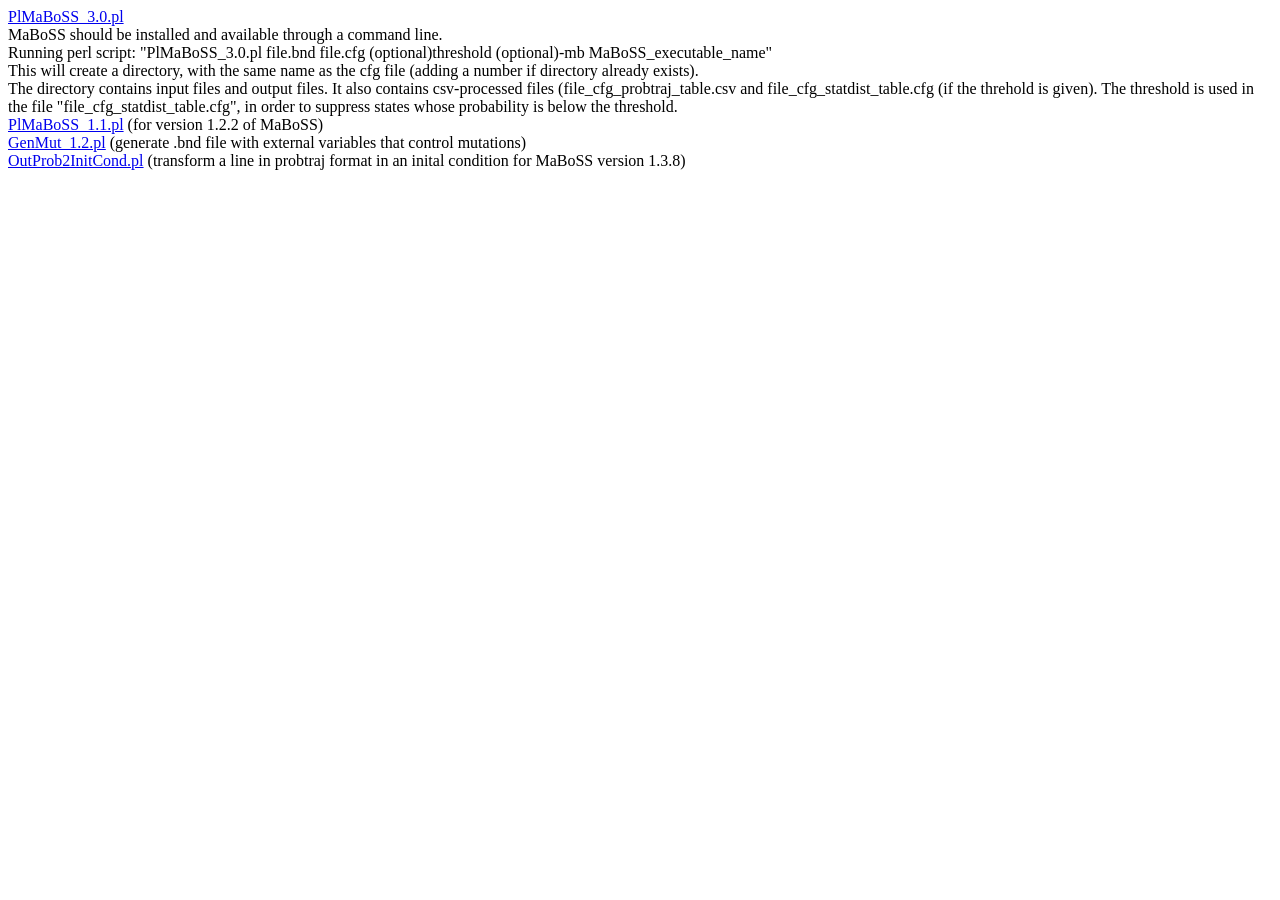
<file: html/PerlScript/index.html>
<html>
<head>
<title>Perl script for using MaBoSS</title>
</head>
<a href="PlMaBoSS_3.0.pl">PlMaBoSS_3.0.pl</a><br>
MaBoSS should be installed and available through a command line.<br>
Running perl script: "PlMaBoSS_3.0.pl file.bnd file.cfg (optional)threshold (optional)-mb MaBoSS_executable_name"<br>
This will create a directory, with the same name as the cfg file (adding a number if directory already exists).<br>
The directory contains input files and output files. It also contains csv-processed files (file_cfg_probtraj_table.csv and file_cfg_statdist_table.cfg (if the threhold is given). The threshold is used in the file "file_cfg_statdist_table.cfg", in order to suppress states whose probability is below the threshold.<br>
<a href="PlMaBoSS_1.1.pl">PlMaBoSS_1.1.pl</a> (for version 1.2.2 of MaBoSS)<br>
<a href="GenMut_1.2.pl">GenMut_1.2.pl</a> (generate .bnd file with external variables that control mutations)<br>
<a href="OutProb2InitCond.pl">OutProb2InitCond.pl</a> (transform a line in probtraj format in an inital condition for MaBoSS version 1.3.8)<br>
</html>
</file>
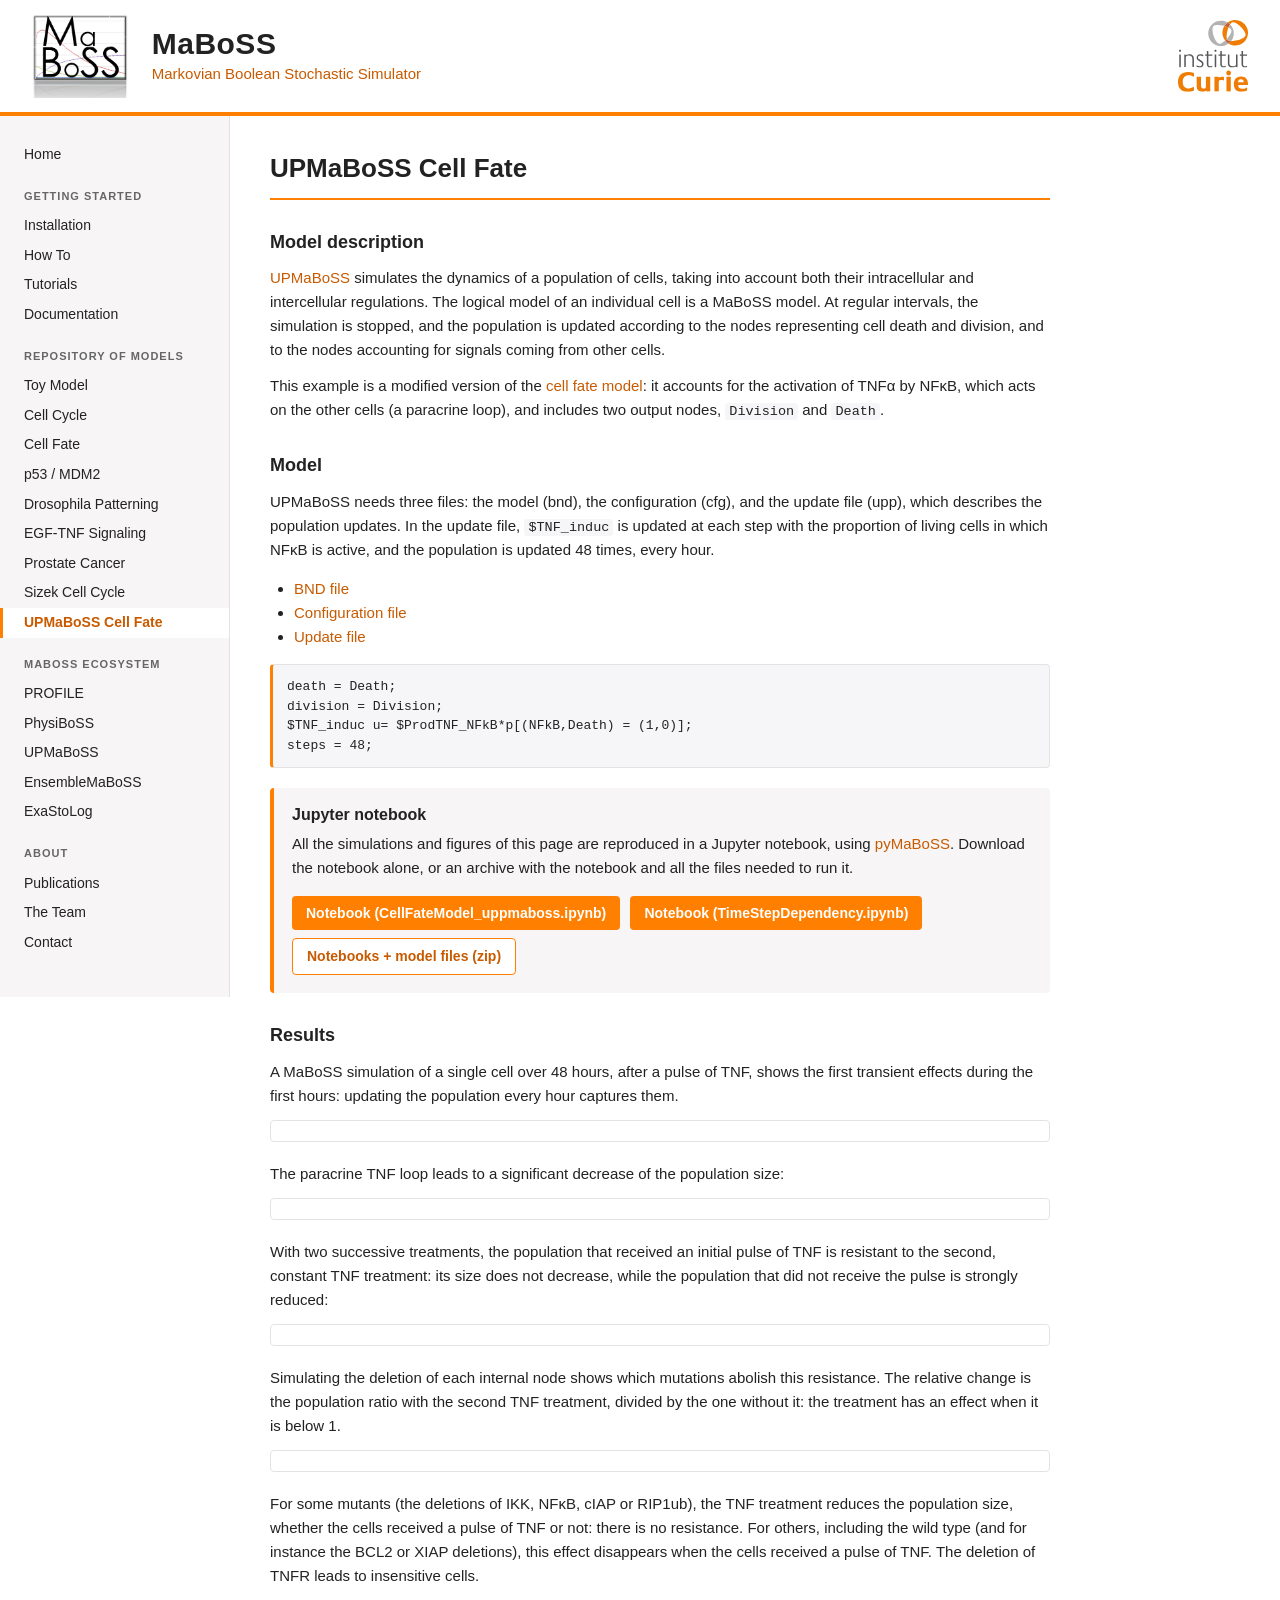
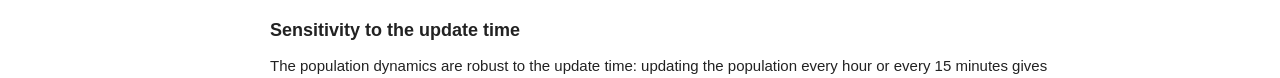
<file: html/UPMaBoSS/index.html>
<!DOCTYPE html>
<html lang="en">
<head>
<meta charset="utf-8"/>
<title>UPMaBoSS</title>
<meta http-equiv="refresh" content="0; url=../index.html#upmaboss"/>
</head>
<body>
<p>This page has moved to <a href="../index.html#upmaboss">the MaBoSS website</a>.</p>
</body>
</html>
</file>
<file: html/style.css>
/*
  MaBoSS stylesheet
  2012-03-23 Eric Viara
*/

:root {
    --orange: #FF7F00;        /* MaBoSS orange */
    --orange-dark: #c85a00;   /* links, readable on white */
    --text: #222222;
    --text-muted: #666666;
    --border: #e6e2e2;
    --bg-soft: #f7f5f5;
    --code-bg: #f6f6f8;
    --sans: -apple-system, BlinkMacSystemFont, "Segoe UI", Roboto, "Helvetica Neue", Arial, sans-serif;
    --mono: ui-monospace, SFMono-Regular, Menlo, Consolas, "Liberation Mono", monospace;
}

* {
    box-sizing: border-box;
}

body {
    margin: 0;
    background: #ffffff;
    color: var(--text);
    font-family: var(--sans);
    font-size: 15px;
    line-height: 1.6;
}

/* ---------- Header ---------- */

.site_header {
    display: flex;
    align-items: center;
    gap: 24px;
    padding: 14px 32px;
    background: #ffffff;
    border-bottom: 4px solid var(--orange);
}

.header_logo img {
    display: block;
    height: 84px;
    width: auto;
}

.header_title {
    flex: 1;
    display: flex;
    flex-direction: column;
}

.title {
    font-size: 30px;
    font-weight: 700;
    letter-spacing: 0.5px;
    color: var(--text);
    line-height: 1.2;
}

.subtitle {
    font-size: 15px;
    color: var(--orange-dark);
    font-weight: 500;
}

.header_curie img {
    display: block;
    height: 72px;
    width: auto;
}

.menu_toggle {
    display: none;
    flex-direction: column;
    justify-content: center;
    gap: 5px;
    width: 40px;
    height: 40px;
    padding: 8px;
    background: none;
    border: 1px solid var(--border);
    border-radius: 6px;
    cursor: pointer;
}

.menu_toggle span {
    display: block;
    height: 3px;
    background: var(--text);
    border-radius: 2px;
}

.menu_toggle[aria-expanded="true"] {
    border-color: var(--orange);
}

/* ---------- Layout ---------- */

.layout {
    display: flex;
    align-items: flex-start;
}

#menu {
    flex: 0 0 230px;
    position: sticky;
    top: 0;
    max-height: 100vh;
    overflow-y: auto;
    padding: 24px 0 32px 0;
    background: var(--bg-soft);
    border-right: 1px solid var(--border);
    min-height: calc(100vh - 106px);
}

#content {
    flex: 1;
    min-width: 0;
    max-width: 860px;
    padding: 8px 40px 48px 40px;
}

/* ---------- Menu ---------- */

.menu {
    list-style: none;
    margin: 0 0 8px 0;
    padding: 0;
}

.menu_section {
    display: block;
    margin: 18px 24px 6px 24px;
    font-size: 11px;
    font-weight: 700;
    letter-spacing: 1px;
    text-transform: uppercase;
    color: var(--text-muted);
}

.menu_item {
    display: block;
    padding: 5px 24px 5px 21px;
    border-left: 3px solid transparent;
    color: var(--text);
    text-decoration: none;
    font-size: 14px;
    line-height: 1.4;
}

.menu_item:hover {
    background: #eeeaea;
    color: var(--orange-dark);
}

.menu_item.active {
    border-left-color: var(--orange);
    background: #ffffff;
    color: var(--orange-dark);
    font-weight: 600;
}

/* ---------- Content ---------- */

.hidden {
    display: none;
}

h3 {
    margin: 24px 0 16px 0;
    padding-bottom: 8px;
    border-bottom: 2px solid var(--orange);
    font-size: 26px;
    font-weight: 700;
    color: var(--text);
}

h4 {
    margin: 28px 0 10px 0;
    font-size: 18px;
    font-weight: 600;
    color: var(--text);
}

h5 {
    margin: 18px 0 6px 0;
    font-size: 15px;
}

p {
    margin: 0 0 12px 0;
}

a {
    color: var(--orange-dark);
}

a:hover {
    color: var(--orange);
}

img {
    max-width: 100%;
    height: auto;
}

pre {
    background: var(--code-bg);
    border: 1px solid var(--border);
    border-left: 3px solid var(--orange);
    border-radius: 4px;
    padding: 12px 14px;
    overflow-x: auto;
    font-family: var(--mono);
    font-size: 13px;
    line-height: 1.5;
}

.tt {
    font-family: var(--mono);
    font-size: 0.9em;
    background: var(--code-bg);
    padding: 1px 4px;
    border-radius: 3px;
}

pre .tt {
    background: none;
    padding: 0;
}

ul, ol {
    padding-left: 24px;
}

.vspace {
    margin-bottom: 10px;
}

.env {
    font-style: italic;
}

.model-list, .list {
    list-style: none;
}

.clean-link, a.model-list:link, a.model-list:visited, a.list:link, a.list:visited {
    color: var(--orange-dark);
    text-decoration: none;
}

.clean-link:hover, a.model-list:hover, a.list:hover {
    text-decoration: underline;
}

.model-text, .para {
    margin: 12px 0;
}

/* ---------- Publications ---------- */

.pub-list {
    padding-left: 0;
}

.pub-list li {
    margin-bottom: 12px;
    padding: 10px 14px;
    background: var(--bg-soft);
    border-radius: 4px;
    font-size: 14px;
}

/* ---------- Tabs ---------- */

.tabs {
    display: flex;
    flex-wrap: wrap;
    gap: 4px;
    border-bottom: 2px solid var(--orange);
    margin: 20px 0;
}

.tab {
    padding: 8px 16px;
    background: var(--bg-soft);
    border: 1px solid var(--border);
    border-bottom: none;
    border-radius: 4px 4px 0 0;
    color: var(--text);
    text-decoration: none;
    font-size: 14px;
}

.tab:hover {
    color: var(--orange-dark);
}

.tab_active, .tab_active:hover {
    background: var(--orange);
    border-color: var(--orange);
    color: #ffffff;
    font-weight: 600;
}

.hidden_panel {
    display: none;
}

/* ---------- Team ---------- */

.team_grid {
    display: grid;
    grid-template-columns: repeat(auto-fill, minmax(180px, 1fr));
    gap: 20px;
    margin-top: 20px;
}

.team_card {
    text-align: center;
    padding: 24px 12px 20px 12px;
    background: var(--bg-soft);
    border-top: 4px solid var(--orange);
    border-radius: 4px;
}

.team_photo {
    width: 110px;
    height: 110px;
    object-fit: cover;
    object-position: center 25%;
    border-radius: 50%;
    border: 3px solid #ffffff;
    box-shadow: 0 0 0 2px var(--border);
}

.team_name {
    margin-top: 12px;
    font-size: 16px;
    font-weight: 600;
}

.team_tagline {
    margin-top: 2px;
    color: var(--orange-dark);
    font-style: italic;
    font-size: 14px;
}

/* ---------- Footer ---------- */

.site_footer {
    padding: 20px 32px;
    border-top: 1px solid var(--border);
    background: var(--bg-soft);
    color: var(--text-muted);
    font-size: 13px;
}

/* ---------- Small screens ---------- */

@media (max-width: 760px) {
    .site_header {
        padding: 10px 16px;
        gap: 12px;
    }
    .header_logo img {
        height: 56px;
    }
    .header_curie img {
        height: 48px;
    }
    .title {
        font-size: 22px;
    }
    .subtitle {
        font-size: 12px;
    }
    .layout {
        flex-direction: column;
        align-items: stretch;
    }
    .site_header {
        position: relative;
    }
    /* Just below the orange line of the header, on the right */
    .menu_toggle {
        display: flex;
        position: absolute;
        top: calc(100% + 12px);
        right: 16px;
        z-index: 10;
        background: #ffffff;
    }
    #content h3 {
        padding-right: 52px;
    }
    #menu {
        display: none;
        position: static;
        width: 100%;
        flex: none;
        min-height: 0;
        max-height: none;
        padding: 8px 0;
        border-right: none;
        border-bottom: 1px solid var(--border);
    }
    #menu.menu_open {
        display: block;
    }
    .menu {
        display: flex;
        flex-wrap: wrap;
        padding: 0 12px;
    }
    .menu_section {
        margin: 10px 16px 2px 16px;
    }
    .menu_item {
        padding: 4px 10px;
        border-left: none;
        border-bottom: 2px solid transparent;
    }
    .menu_item.active {
        border-bottom-color: var(--orange);
    }
    #content {
        width: 100%;
        padding: 8px 16px 32px 16px;
        overflow-wrap: anywhere;
    }
}

/* ---------- Documentation ---------- */

.doc_cards {
    display: grid;
    grid-template-columns: repeat(auto-fill, minmax(220px, 1fr));
    gap: 16px;
    margin: 20px 0 28px 0;
}

.doc_card {
    padding: 14px 16px;
    background: var(--bg-soft);
    border-top: 4px solid var(--orange);
    border-radius: 4px;
}

.doc_card p {
    margin: 2px 0 6px 0;
    color: var(--text-muted);
    font-size: 14px;
}

.doc_card ul {
    margin: 0;
    padding-left: 18px;
    font-size: 14px;
}

.doc_card_title {
    font-size: 17px;
    font-weight: 700;
}

h4[id^="doc_"] {
    padding-top: 12px;
    border-top: 1px solid var(--border);
    scroll-margin-top: 12px;
}

.doc_table {
    width: 100%;
    margin: 8px 0 16px 0;
    border-collapse: collapse;
    font-size: 14px;
}

.doc_table th, .doc_table td {
    padding: 6px 10px;
    border-bottom: 1px solid var(--border);
    text-align: left;
    vertical-align: top;
}

.doc_table th {
    background: var(--bg-soft);
    font-weight: 600;
}

.doc_table td:first-child {
    white-space: nowrap;
}

/* ---------- Figures ---------- */

.figure {
    margin: 12px 0 20px 0;
    padding: 10px;
    background: #ffffff;
    border: 1px solid var(--border);
    border-radius: 4px;
    text-align: center;
}

.figure img {
    display: block;
    margin: 0 auto;
}

.figure_small {
    max-width: 420px;
}
/* Related figures side by side, stacked on narrow screens */
.figure_grid {
    display: grid;
    grid-template-columns: repeat(auto-fit, minmax(260px, 1fr));
    gap: 12px;
    margin: 12px 0 20px 0;
}
.figure_grid .figure {
    margin: 0;
}
.figure_grid_narrow {
    grid-template-columns: repeat(auto-fit, minmax(140px, 1fr));
}
.figure_grid_small {
    max-width: 380px;
}

figcaption {
    margin-top: 8px;
    color: var(--text-muted);
    font-size: 13px;
    font-style: italic;
}

.small_note {
    color: var(--text-muted);
    font-size: 13px;
}

/* ---------- Notebooks ---------- */

.notebook_box {
    margin: 20px 0;
    padding: 14px 18px;
    background: var(--bg-soft);
    border-left: 4px solid var(--orange);
    border-radius: 4px;
}

.notebook_title {
    font-weight: 700;
    font-size: 16px;
    margin-bottom: 4px;
}

.notebook_button {
    display: inline-block;
    padding: 6px 14px;
    background: var(--orange);
    color: #ffffff;
    border-radius: 4px;
    text-decoration: none;
    font-weight: 600;
    font-size: 14px;
}

.notebook_button:hover {
    background: var(--orange-dark);
    color: #ffffff;
}

.notebook_button {
    margin: 4px 6px 4px 0;
}

.notebook_button_alt {
    background: #ffffff;
    color: var(--orange-dark);
    border: 1px solid var(--orange);
}

.notebook_button_alt:hover {
    background: var(--orange);
    color: #ffffff;
}

/* ---------- Dataframes ---------- */

.df_wrapper {
    overflow-x: auto;
}

.df_table {
    margin: 0 auto;
    border-collapse: collapse;
    font-family: var(--mono);
    font-size: 12px;
}

.df_table th, .df_table td {
    padding: 4px 10px;
    text-align: right;
    border-bottom: 1px solid var(--border);
}

.df_table tr:first-child th {
    border-bottom: 2px solid var(--text-muted);
}

.df_table th {
    font-weight: 600;
}

.df_table tr:nth-child(even) td {
    background: var(--bg-soft);
}

/* ---------- Ecosystem ---------- */

.eco_logo {
    float: right;
    width: 130px;
    height: auto;
    margin: 0 0 12px 24px;
}

@media (max-width: 760px) {
    .eco_logo {
        width: 90px;
    }
}
</file>
